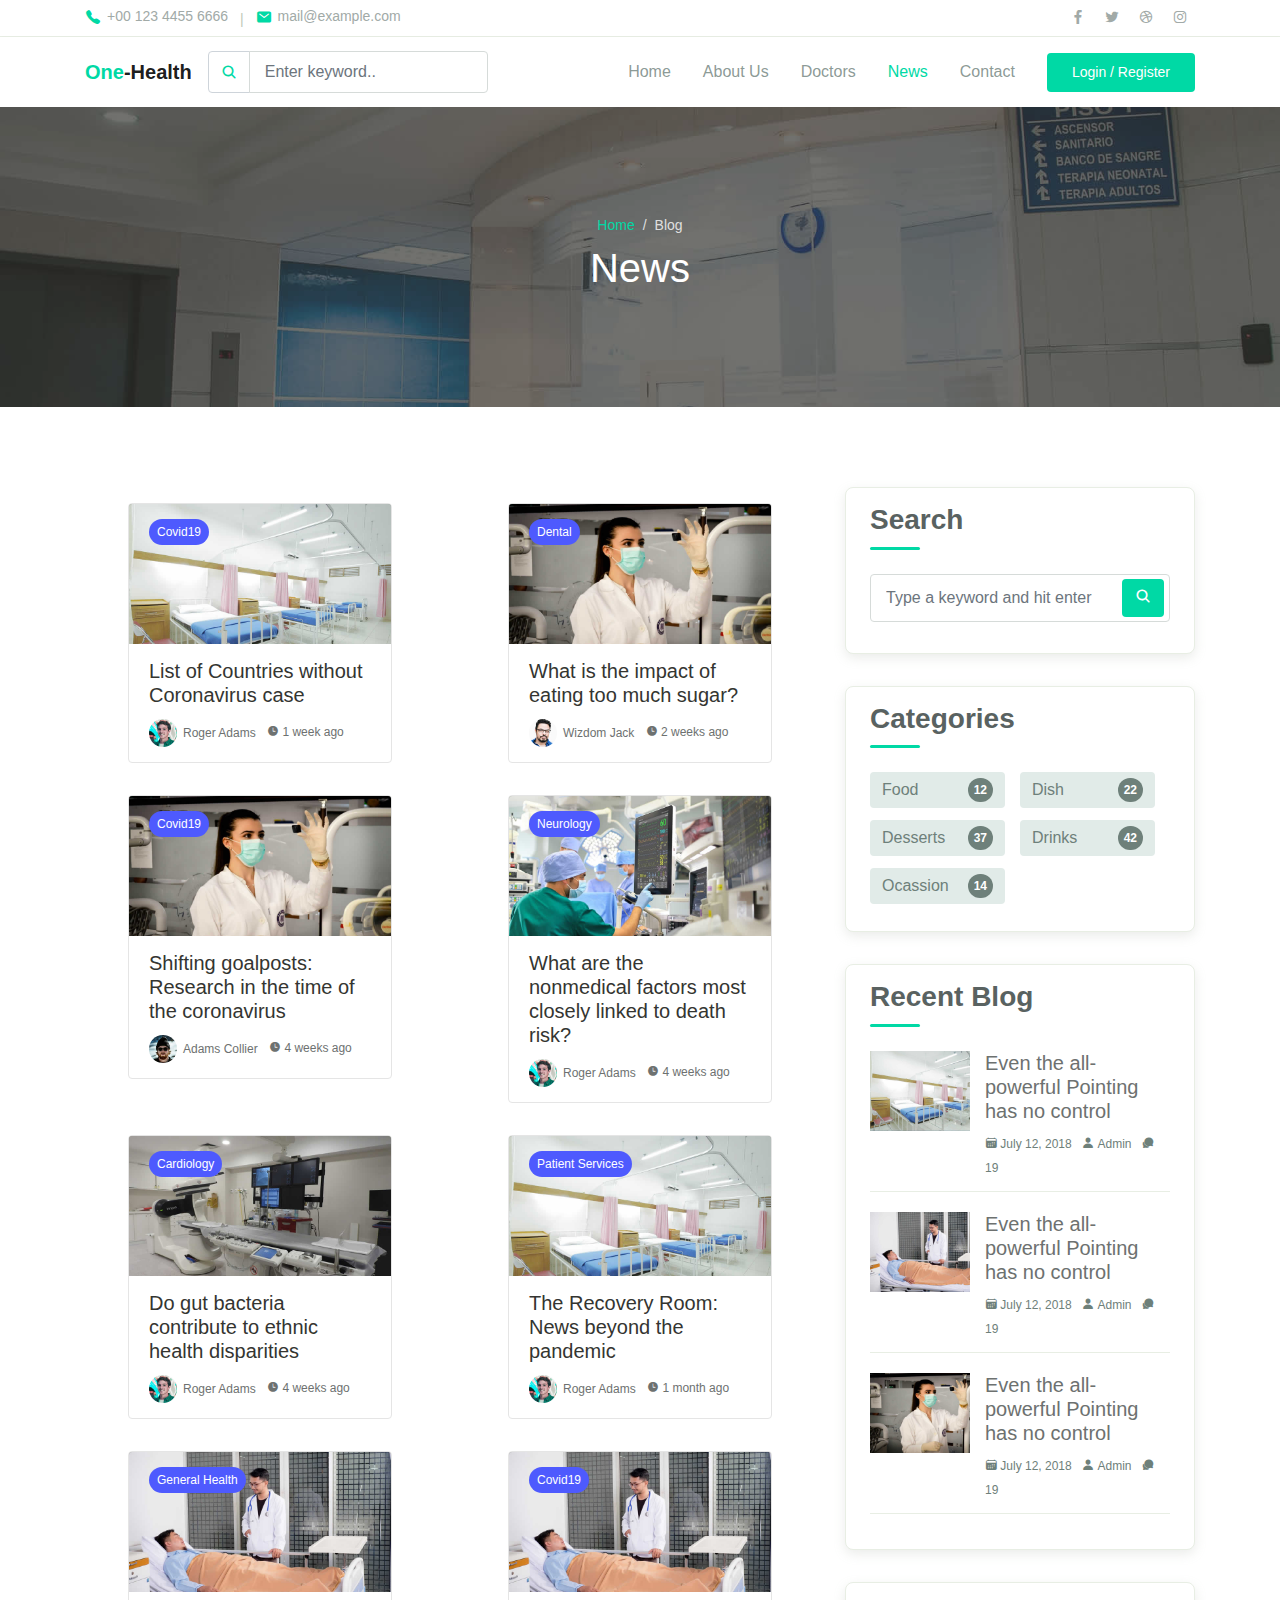
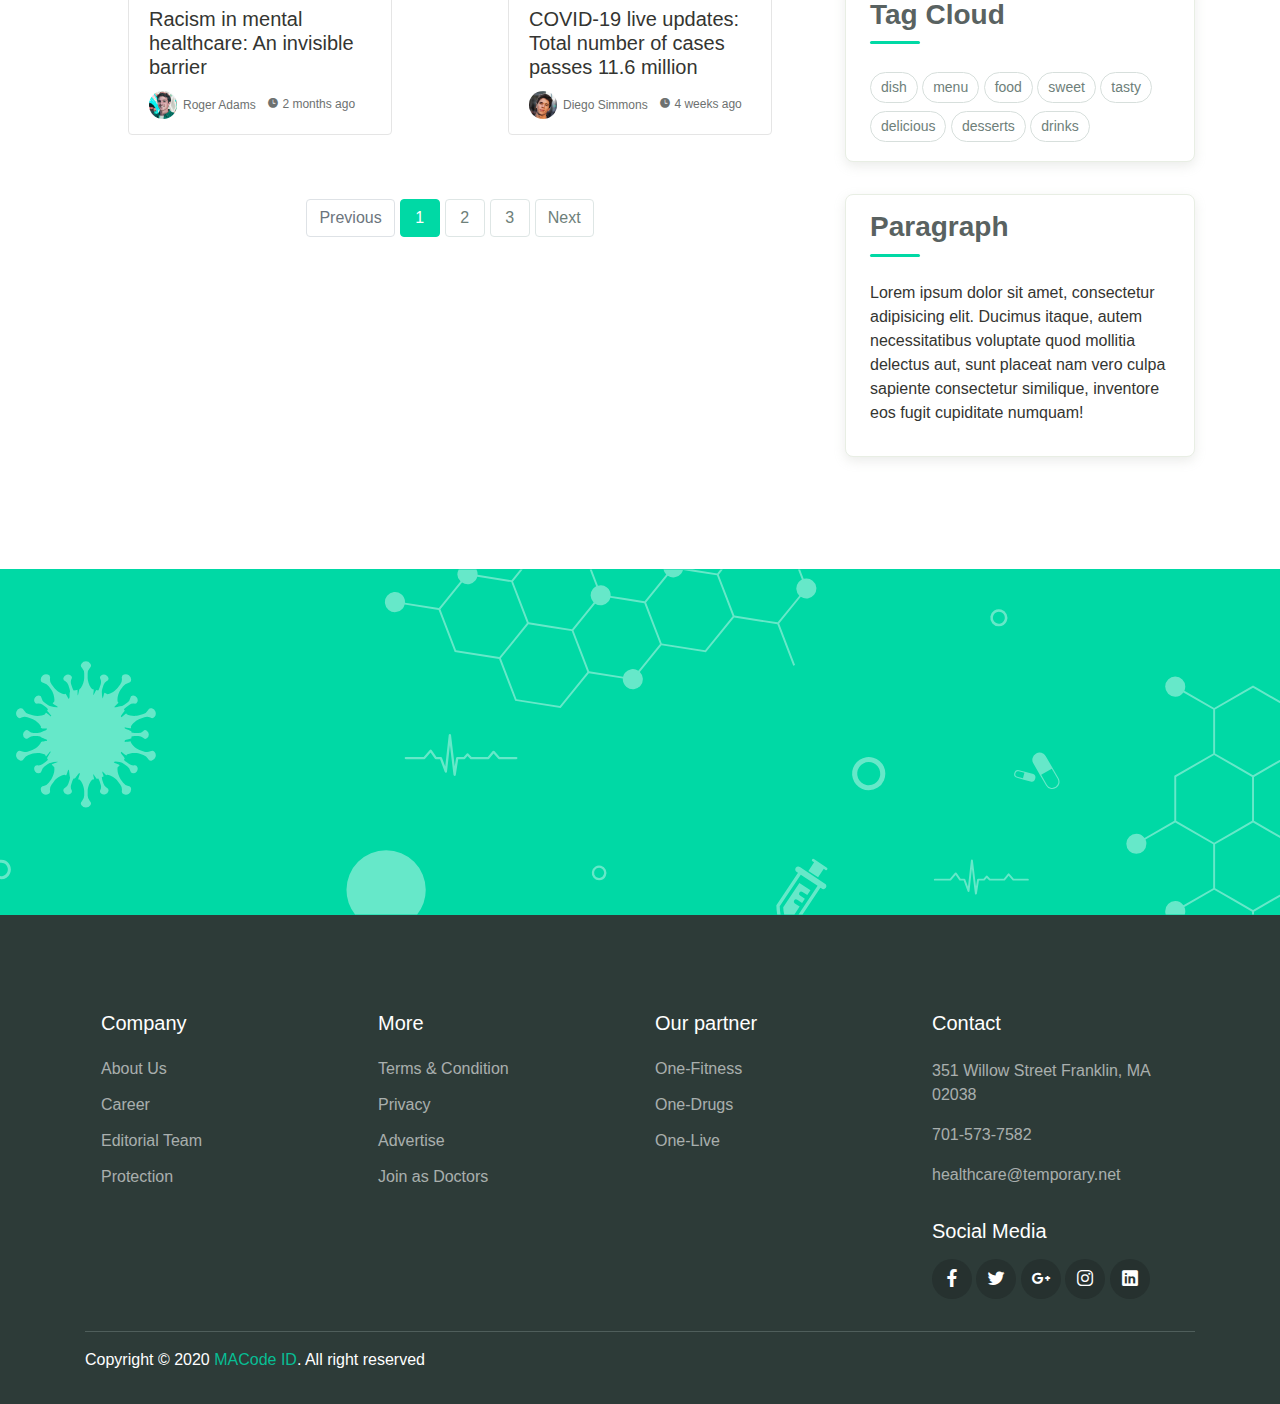
<file: Blog/blog.html>
<!DOCTYPE html>
<html lang="en">
<head>
  <meta charset="UTF-8">
  <meta name="viewport" content="width=device-width, initial-scale=1.0">

  <meta http-equiv="X-UA-Compatible" content="ie=edge">

  <meta name="copyright" content="MACode ID, https://macodeid.com/">

  <title>One Health - Medical Center HTML5 Template</title>

  <link rel="stylesheet" href="../assets/css/maicons.css">

  <link rel="stylesheet" href="../assets/css/bootstrap.css">

  <link rel="stylesheet" href="../assets/vendor/owl-carousel/css/owl.carousel.css">

  <link rel="stylesheet" href="../assets/vendor/animate/animate.css">

  <link rel="stylesheet" href="../assets/css/theme.css">
</head>
<body>

  <!-- Back to top button -->
  <div class="back-to-top"></div>

  <header>
    <div class="topbar">
      <div class="container">
        <div class="row">
          <div class="col-sm-8 text-sm">
            <div class="site-info">
              <a href="#"><span class="mai-call text-primary"></span> +00 123 4455 6666</a>
              <span class="divider">|</span>
              <a href="#"><span class="mai-mail text-primary"></span> mail@example.com</a>
            </div>
          </div>
          <div class="col-sm-4 text-right text-sm">
            <div class="social-mini-button">
              <a href="#"><span class="mai-logo-facebook-f"></span></a>
              <a href="#"><span class="mai-logo-twitter"></span></a>
              <a href="#"><span class="mai-logo-dribbble"></span></a>
              <a href="#"><span class="mai-logo-instagram"></span></a>
            </div>
          </div>
        </div> <!-- .row -->
      </div> <!-- .container -->
    </div> <!-- .topbar -->

    <nav class="navbar navbar-expand-lg navbar-light shadow-sm">
      <div class="container">
        <a class="navbar-brand" href="#"><span class="text-primary">One</span>-Health</a>

        <form action="#">
          <div class="input-group input-navbar">
            <div class="input-group-prepend">
              <span class="input-group-text" id="icon-addon1"><span class="mai-search"></span></span>
            </div>
            <input type="text" class="form-control" placeholder="Enter keyword.." aria-label="Username" aria-describedby="icon-addon1">
          </div>
        </form>

        <button class="navbar-toggler" type="button" data-toggle="collapse" data-target="#navbarSupport" aria-controls="navbarSupport" aria-expanded="false" aria-label="Toggle navigation">
          <span class="navbar-toggler-icon"></span>
        </button>

        <div class="collapse navbar-collapse" id="navbarSupport">
          <ul class="navbar-nav ml-auto">
            <li class="nav-item">
              <a class="nav-link" href="index.html">Home</a>
            </li>
            <li class="nav-item">
              <a class="nav-link" href="about.html">About Us</a>
            </li>
            <li class="nav-item">
              <a class="nav-link" href="doctors.html">Doctors</a>
            </li>
            <li class="nav-item active">
              <a class="nav-link" href="blog.html">News</a>
            </li>
            <li class="nav-item">
              <a class="nav-link" href="contact.html">Contact</a>
            </li>
            <li class="nav-item">
              <a class="btn btn-primary ml-lg-3" href="#">Login / Register</a>
            </li>
          </ul>
        </div> <!-- .navbar-collapse -->
      </div> <!-- .container -->
    </nav>
  </header>

  <div class="page-banner overlay-dark bg-image" style="background-image: url(../assets/img/bg_image_1.jpg);">
    <div class="banner-section">
      <div class="container text-center wow fadeInUp">
        <nav aria-label="Breadcrumb">
          <ol class="breadcrumb breadcrumb-dark bg-transparent justify-content-center py-0 mb-2">
            <li class="breadcrumb-item"><a href="index.html">Home</a></li>
            <li class="breadcrumb-item active" aria-current="page">Blog</li>
          </ol>
        </nav>
        <h1 class="font-weight-normal">News</h1>
      </div> <!-- .container -->
    </div> <!-- .banner-section -->
  </div> <!-- .page-banner -->

  <div class="page-section">
    <div class="container">
      <div class="row">
        <div class="col-lg-8">
          <div class="row">
            <div class="col-sm-6 py-3">
              <div class="card-blog">
                <div class="header">
                  <div class="post-category">
                    <a href="#">Covid19</a>
                  </div>
                  <a href="blog-details" class="post-thumb">
                    <img src="../assets/img/blog/blog_1.jpg" alt="">
                  </a>
                </div>
                <div class="body">
                  <h5 class="post-title"><a href="blog-details.html">List of Countries without Coronavirus case</a></h5>
                  <div class="site-info">
                    <div class="avatar mr-2">
                      <div class="avatar-img">
                        <img src="../assets/img/person/person_1.jpg" alt="">
                      </div>
                      <span>Roger Adams</span>
                    </div>
                    <span class="mai-time"></span> 1 week ago
                  </div>
                </div>
              </div>
            </div>

            <div class="col-sm-6 py-3">
              <div class="card-blog">
                <div class="header">
                  <div class="post-category">
                    <a href="#">Dental</a>
                  </div>
                  <a href="blog-details" class="post-thumb">
                    <img src="../assets/img/blog/blog_3.jpg" alt="">
                  </a>
                </div>
                <div class="body">
                  <h5 class="post-title"><a href="blog-details.html">What is the impact of eating too much sugar?</a></h5>
                  <div class="site-info">
                    <div class="avatar mr-2">
                      <div class="avatar-img">
                        <img src="../assets/img/person/person_4.jpg" alt="">
                      </div>
                      <span>Wizdom Jack</span>
                    </div>
                    <span class="mai-time"></span> 2 weeks ago
                  </div>
                </div>
              </div>
            </div>

            <div class="col-sm-6 py-3">
              <div class="card-blog">
                <div class="header">
                  <div class="post-category">
                    <a href="#">Covid19</a>
                  </div>
                  <a href="blog-details" class="post-thumb">
                    <img src="../assets/img/blog/blog_3.jpg" alt="">
                  </a>
                </div>
                <div class="body">
                  <h5 class="post-title"><a href="blog-details.html">Shifting goalposts: Research in the time of the coronavirus</a></h5>
                  <div class="site-info">
                    <div class="avatar mr-2">
                      <div class="avatar-img">
                        <img src="../assets/img/person/person_3.jpg" alt="">
                      </div>
                      <span>Adams Collier</span>
                    </div>
                    <span class="mai-time"></span> 4 weeks ago
                  </div>
                </div>
              </div>
            </div>
            <div class="col-sm-6 py-3">
              <div class="card-blog">
                <div class="header">
                  <div class="post-category">
                    <a href="#">Neurology</a>
                  </div>
                  <a href="blog-details" class="post-thumb">
                    <img src="../assets/img/blog/blog_4.jpg" alt="">
                  </a>
                </div>
                <div class="body">
                  <h5 class="post-title"><a href="blog-details.html">What are the nonmedical factors most closely linked to death risk?</a></h5>
                  <div class="site-info">
                    <div class="avatar mr-2">
                      <div class="avatar-img">
                        <img src="../assets/img/person/person_1.jpg" alt="">
                      </div>
                      <span>Roger Adams</span>
                    </div>
                    <span class="mai-time"></span> 4 weeks ago
                  </div>
                </div>
              </div>
            </div>
            <div class="col-sm-6 py-3">
              <div class="card-blog">
                <div class="header">
                  <div class="post-category">
                    <a href="#">Cardiology</a>
                  </div>
                  <a href="blog-details" class="post-thumb">
                    <img src="../assets/img/blog/blog_5.jpg" alt="">
                  </a>
                </div>
                <div class="body">
                  <h5 class="post-title"><a href="blog-details.html">Do gut bacteria contribute to ethnic health disparities</a></h5>
                  <div class="site-info">
                    <div class="avatar mr-2">
                      <div class="avatar-img">
                        <img src="../assets/img/person/person_1.jpg" alt="">
                      </div>
                      <span>Roger Adams</span>
                    </div>
                    <span class="mai-time"></span> 4 weeks ago
                  </div>
                </div>
              </div>
            </div>
            <div class="col-sm-6 py-3">
              <div class="card-blog">
                <div class="header">
                  <div class="post-category">
                    <a href="#">Patient Services</a>
                  </div>
                  <a href="blog-details" class="post-thumb">
                    <img src="../assets/img/blog/blog_1.jpg" alt="">
                  </a>
                </div>
                <div class="body">
                  <h5 class="post-title"><a href="blog-details.html">The Recovery Room: News beyond the pandemic</a></h5>
                  <div class="site-info">
                    <div class="avatar mr-2">
                      <div class="avatar-img">
                        <img src="../assets/img/person/person_1.jpg" alt="">
                      </div>
                      <span>Roger Adams</span>
                    </div>
                    <span class="mai-time"></span> 1 month ago
                  </div>
                </div>
              </div>
            </div>
            <div class="col-sm-6 py-3">
              <div class="card-blog">
                <div class="header">
                  <div class="post-category">
                    <a href="#">General Health</a>
                  </div>
                  <a href="blog-details" class="post-thumb">
                    <img src="../assets/img/blog/blog_2.jpg" alt="">
                  </a>
                </div>
                <div class="body">
                  <h5 class="post-title"><a href="blog-details.html">Racism in mental healthcare: An invisible barrier</a></h5>
                  <div class="site-info">
                    <div class="avatar mr-2">
                      <div class="avatar-img">
                        <img src="../assets/img/person/person_1.jpg" alt="">
                      </div>
                      <span>Roger Adams</span>
                    </div>
                    <span class="mai-time"></span> 2 months ago
                  </div>
                </div>
              </div>
            </div>
            
            <div class="col-sm-6 py-3">
              <div class="card-blog">
                <div class="header">
                  <div class="post-category">
                    <a href="#">Covid19</a>
                  </div>
                  <a href="blog-details" class="post-thumb">
                    <img src="../assets/img/blog/blog_2.jpg" alt="">
                  </a>
                </div>
                <div class="body">
                  <h5 class="post-title"><a href="blog-details.html">COVID-19 live updates: Total number of cases passes 11.6 million</a></h5>
                  <div class="site-info">
                    <div class="avatar mr-2">
                      <div class="avatar-img">
                        <img src="../assets/img/person/person_2.jpg" alt="">
                      </div>
                      <span>Diego Simmons</span>
                    </div>
                    <span class="mai-time"></span> 4 weeks ago
                  </div>
                </div>
              </div>
            </div>

            <div class="col-12 my-5">
              <nav aria-label="Page Navigation">
                <ul class="pagination justify-content-center">
                  <li class="page-item disabled">
                    <a class="page-link" href="#" tabindex="-1" aria-disabled="true">Previous</a>
                  </li>
                  <li class="page-item active" aria-current="page">
                    <a class="page-link" href="#">1 <span class="sr-only">(current)</span></a>
                  </li>
                  <li class="page-item">
                    <a class="page-link" href="#">2</a>
                  </li>
                  <li class="page-item"><a class="page-link" href="#">3</a></li>
                  <li class="page-item">
                    <a class="page-link" href="#">Next</a>
                  </li>
                </ul>
              </nav>
            </div>
          </div> <!-- .row -->
        </div>
        <div class="col-lg-4">
          <div class="sidebar">
            <div class="sidebar-block">
              <h3 class="sidebar-title">Search</h3>
              <form action="#" class="search-form">
                <div class="form-group">
                  <input type="text" class="form-control" placeholder="Type a keyword and hit enter">
                  <button type="submit" class="btn"><span class="icon mai-search"></span></button>
                </div>
              </form>
            </div>
            <div class="sidebar-block">
              <h3 class="sidebar-title">Categories</h3>
              <ul class="categories">
                <li><a href="#">Food <span>12</span></a></li>
                <li><a href="#">Dish <span>22</span></a></li>
                <li><a href="#">Desserts <span>37</span></a></li>
                <li><a href="#">Drinks <span>42</span></a></li>
                <li><a href="#">Ocassion <span>14</span></a></li>
              </ul>
            </div>

            <div class="sidebar-block">
              <h3 class="sidebar-title">Recent Blog</h3>
              <div class="blog-item">
                <a class="post-thumb" href="">
                  <img src="../assets/img/blog/blog_1.jpg" alt="">
                </a>
                <div class="content">
                  <h5 class="post-title"><a href="#">Even the all-powerful Pointing has no control</a></h5>
                  <div class="meta">
                    <a href="#"><span class="mai-calendar"></span> July 12, 2018</a>
                    <a href="#"><span class="mai-person"></span> Admin</a>
                    <a href="#"><span class="mai-chatbubbles"></span> 19</a>
                  </div>
                </div>
              </div>
              <div class="blog-item">
                <a class="post-thumb" href="">
                  <img src="../assets/img/blog/blog_2.jpg" alt="">
                </a>
                <div class="content">
                  <h5 class="post-title"><a href="#">Even the all-powerful Pointing has no control</a></h5>
                  <div class="meta">
                    <a href="#"><span class="mai-calendar"></span> July 12, 2018</a>
                    <a href="#"><span class="mai-person"></span> Admin</a>
                    <a href="#"><span class="mai-chatbubbles"></span> 19</a>
                  </div>
                </div>
              </div>
              <div class="blog-item">
                <a class="post-thumb" href="">
                  <img src="../assets/img/blog/blog_3.jpg" alt="">
                </a>
                <div class="content">
                  <h5 class="post-title"><a href="#">Even the all-powerful Pointing has no control</a></h5>
                  <div class="meta">
                    <a href="#"><span class="mai-calendar"></span> July 12, 2018</a>
                    <a href="#"><span class="mai-person"></span> Admin</a>
                    <a href="#"><span class="mai-chatbubbles"></span> 19</a>
                  </div>
                </div>
              </div>
            </div>

            <div class="sidebar-block">
              <h3 class="sidebar-title">Tag Cloud</h3>
              <div class="tagcloud">
                <a href="#" class="tag-cloud-link">dish</a>
                <a href="#" class="tag-cloud-link">menu</a>
                <a href="#" class="tag-cloud-link">food</a>
                <a href="#" class="tag-cloud-link">sweet</a>
                <a href="#" class="tag-cloud-link">tasty</a>
                <a href="#" class="tag-cloud-link">delicious</a>
                <a href="#" class="tag-cloud-link">desserts</a>
                <a href="#" class="tag-cloud-link">drinks</a>
              </div>
            </div>

            <div class="sidebar-block">
              <h3 class="sidebar-title">Paragraph</h3>
              <p>Lorem ipsum dolor sit amet, consectetur adipisicing elit. Ducimus itaque, autem necessitatibus voluptate quod mollitia delectus aut, sunt placeat nam vero culpa sapiente consectetur similique, inventore eos fugit cupiditate numquam!</p>
            </div>
          </div>
        </div> 
      </div> <!-- .row -->
    </div> <!-- .container -->
  </div> <!-- .page-section -->

  <div class="page-section banner-home bg-image" style="background-image: url(../assets/img/banner-pattern.svg);">
    <div class="container py-5 py-lg-0">
      <div class="row align-items-center">
        <div class="col-lg-4 wow zoomIn">
          <div class="img-banner d-none d-lg-block">
            <img src="../assets/img/mobile_app.png" alt="">
          </div>
        </div>
        <div class="col-lg-8 wow fadeInRight">
          <h1 class="font-weight-normal mb-3">Get easy access of all features using One Health Application</h1>
          <a href="#"><img src="../assets/img/google_play.svg" alt=""></a>
          <a href="#" class="ml-2"><img src="../assets/img/app_store.svg" alt=""></a>
        </div>
      </div> <!-- .row -->
    </div> <!-- .container -->
  </div> <!-- .banner-home -->

  <footer class="page-footer">
    <div class="container">
      <div class="row px-md-3">
        <div class="col-sm-6 col-lg-3 py-3">
          <h5>Company</h5>
          <ul class="footer-menu">
            <li><a href="#">About Us</a></li>
            <li><a href="#">Career</a></li>
            <li><a href="#">Editorial Team</a></li>
            <li><a href="#">Protection</a></li>
          </ul>
        </div>
        <div class="col-sm-6 col-lg-3 py-3">
          <h5>More</h5>
          <ul class="footer-menu">
            <li><a href="#">Terms & Condition</a></li>
            <li><a href="#">Privacy</a></li>
            <li><a href="#">Advertise</a></li>
            <li><a href="#">Join as Doctors</a></li>
          </ul>
        </div>
        <div class="col-sm-6 col-lg-3 py-3">
          <h5>Our partner</h5>
          <ul class="footer-menu">
            <li><a href="#">One-Fitness</a></li>
            <li><a href="#">One-Drugs</a></li>
            <li><a href="#">One-Live</a></li>
          </ul>
        </div>
        <div class="col-sm-6 col-lg-3 py-3">
          <h5>Contact</h5>
          <p class="footer-link mt-2">351 Willow Street Franklin, MA 02038</p>
          <a href="#" class="footer-link">701-573-7582</a>
          <a href="#" class="footer-link">healthcare@temporary.net</a>

          <h5 class="mt-3">Social Media</h5>
          <div class="footer-sosmed mt-3">
            <a href="#" target="_blank"><span class="mai-logo-facebook-f"></span></a>
            <a href="#" target="_blank"><span class="mai-logo-twitter"></span></a>
            <a href="#" target="_blank"><span class="mai-logo-google-plus-g"></span></a>
            <a href="#" target="_blank"><span class="mai-logo-instagram"></span></a>
            <a href="#" target="_blank"><span class="mai-logo-linkedin"></span></a>
          </div>
        </div>
      </div>

      <hr>

      <p id="copyright">Copyright &copy; 2020 <a href="https://macodeid.com/" target="_blank">MACode ID</a>. All right reserved</p>
    </div> <!-- .container -->
  </footer> <!-- .page-footer -->

<script src="../assets/js/jquery-3.5.1.min.js"></script>

<script src="../assets/js/bootstrap.bundle.min.js"></script>

<script src="../assets/vendor/owl-carousel/js/owl.carousel.min.js"></script>

<script src="../assets/vendor/wow/wow.min.js"></script>

<script src="../assets/js/theme.js"></script>
  
</body>
</html>
</file>
<file: assets/css/maicons.css>
@font-face {
  font-family: 'maicons';
  src:  url('../fonts/maicons.eot?c9nlkl');
  src:  url('../fonts/maicons.eot?c9nlkl#iefix') format('embedded-opentype'),
    url('../fonts/maicons.ttf?c9nlkl') format('truetype'),
    url('../fonts/maicons.woff?c9nlkl') format('woff'),
    url('../fonts/maicons.svg?c9nlkl#maicons') format('svg');
  font-weight: normal;
  font-style: normal;
  font-display: block;
}

[class^="mai-"], [class*=" mai-"] {
  /* use !important to prevent issues with browser extensions that change fonts */
  font-family: 'maicons' !important;
  speak: none;
  font-style: normal;
  font-weight: normal;
  font-variant: normal;
  text-transform: none;
  line-height: 1;

  /* Better Font Rendering =========== */
  -webkit-font-smoothing: antialiased;
  -moz-osx-font-smoothing: grayscale;
}

.mai-add:before {
  content: "\e900";
}
.mai-add-circle:before {
  content: "\e901";
}
.mai-add-circle-outline:before {
  content: "\e902";
}
.mai-airplane:before {
  content: "\e903";
}
.mai-airplane-outline:before {
  content: "\e904";
}
.mai-alarm:before {
  content: "\e905";
}
.mai-alarm-outline:before {
  content: "\e906";
}
.mai-albums:before {
  content: "\e907";
}
.mai-albums-outline:before {
  content: "\e908";
}
.mai-alert:before {
  content: "\e909";
}
.mai-alert-circle:before {
  content: "\e90a";
}
.mai-alert-circle-outline:before {
  content: "\e90b";
}
.mai-analytics:before {
  content: "\e90c";
}
.mai-analytics-outline:before {
  content: "\e90d";
}
.mai-aperture:before {
  content: "\e90e";
}
.mai-aperture-outline:before {
  content: "\e90f";
}
.mai-apps:before {
  content: "\e910";
}
.mai-apps-outline:before {
  content: "\e911";
}
.mai-archive:before {
  content: "\e912";
}
.mai-archive-outline:before {
  content: "\e913";
}
.mai-arrow-back:before {
  content: "\e914";
}
.mai-arrow-back-circle:before {
  content: "\e915";
}
.mai-arrow-back-circle-outline:before {
  content: "\e916";
}
.mai-arrow-down:before {
  content: "\e917";
}
.mai-arrow-down-circle:before {
  content: "\e918";
}
.mai-arrow-down-circle-outline:before {
  content: "\e919";
}
.mai-arrow-forward:before {
  content: "\e91a";
}
.mai-arrow-forward-circle:before {
  content: "\e91b";
}
.mai-arrow-forward-circle-outline:before {
  content: "\e91c";
}
.mai-arrow-redo:before {
  content: "\e91d";
}
.mai-arrow-redo-circle:before {
  content: "\e91e";
}
.mai-arrow-redo-circle-outline:before {
  content: "\e91f";
}
.mai-arrow-redo-outline:before {
  content: "\e920";
}
.mai-arrow-undo:before {
  content: "\e921";
}
.mai-arrow-undo-circle:before {
  content: "\e922";
}
.mai-arrow-undo-circle-outline:before {
  content: "\e923";
}
.mai-arrow-undo-outline:before {
  content: "\e924";
}
.mai-arrow-up:before {
  content: "\e925";
}
.mai-arrow-up-circle:before {
  content: "\e926";
}
.mai-arrow-up-circle-outline:before {
  content: "\e927";
}
.mai-at:before {
  content: "\e928";
}
.mai-at-circle:before {
  content: "\e929";
}
.mai-at-circle-outline:before {
  content: "\e92a";
}
.mai-attach:before {
  content: "\e92b";
}
.mai-attach-outline:before {
  content: "\e92c";
}
.mai-backspace:before {
  content: "\e92d";
}
.mai-backspace-outline:before {
  content: "\e92e";
}
.mai-bandage:before {
  content: "\e92f";
}
.mai-bandage-outline:before {
  content: "\e930";
}
.mai-bar-chart:before {
  content: "\e932";
}
.mai-bar-chart-outline:before {
  content: "\e933";
}
.mai-barbell:before {
  content: "\e931";
}
.mai-barcode:before {
  content: "\e934";
}
.mai-barcode-outline:before {
  content: "\e935";
}
.mai-baseball:before {
  content: "\e936";
}
.mai-baseball-outline:before {
  content: "\e937";
}
.mai-basket:before {
  content: "\e938";
}
.mai-basket-outline:before {
  content: "\e93b";
}
.mai-basketball:before {
  content: "\e939";
}
.mai-basketball-outline:before {
  content: "\e93a";
}
.mai-battery-charging:before {
  content: "\e93c";
}
.mai-battery-dead:before {
  content: "\e93d";
}
.mai-battery-full:before {
  content: "\e93e";
}
.mai-battery-half:before {
  content: "\e93f";
}
.mai-beaker:before {
  content: "\e940";
}
.mai-beaker-outline:before {
  content: "\e941";
}
.mai-bed:before {
  content: "\e942";
}
.mai-bed-outline:before {
  content: "\e943";
}
.mai-beer:before {
  content: "\e944";
}
.mai-beer-outline:before {
  content: "\e945";
}
.mai-bicycle:before {
  content: "\e946";
}
.mai-bluetooth:before {
  content: "\e947";
}
.mai-boat:before {
  content: "\e948";
}
.mai-boat-outline:before {
  content: "\e949";
}
.mai-body:before {
  content: "\e94a";
}
.mai-body-outline:before {
  content: "\e94b";
}
.mai-bonfire:before {
  content: "\e94c";
}
.mai-bonfire-outline:before {
  content: "\e94d";
}
.mai-book:before {
  content: "\e94e";
}
.mai-book-outline:before {
  content: "\e953";
}
.mai-bookmark:before {
  content: "\e94f";
}
.mai-bookmark-outline:before {
  content: "\e950";
}
.mai-bookmarks:before {
  content: "\e951";
}
.mai-bookmarks-outline:before {
  content: "\e952";
}
.mai-briefcase:before {
  content: "\e954";
}
.mai-briefcase-outline:before {
  content: "\e955";
}
.mai-browsers:before {
  content: "\e956";
}
.mai-browsers-outline:before {
  content: "\e957";
}
.mai-brush:before {
  content: "\e958";
}
.mai-brush-outline:before {
  content: "\e959";
}
.mai-bug:before {
  content: "\e95a";
}
.mai-bug-outline:before {
  content: "\e95b";
}
.mai-build:before {
  content: "\e95c";
}
.mai-build-outline:before {
  content: "\e95d";
}
.mai-bulb:before {
  content: "\e95e";
}
.mai-bulb-outline:before {
  content: "\e95f";
}
.mai-bus:before {
  content: "\e960";
}
.mai-bus-outline:before {
  content: "\e963";
}
.mai-business:before {
  content: "\e961";
}
.mai-business-outline:before {
  content: "\e962";
}
.mai-cafe:before {
  content: "\e964";
}
.mai-cafe-outline:before {
  content: "\e965";
}
.mai-calculator:before {
  content: "\e966";
}
.mai-calculator-outline:before {
  content: "\e967";
}
.mai-calendar:before {
  content: "\e968";
}
.mai-calendar-outline:before {
  content: "\e969";
}
.mai-call:before {
  content: "\e96a";
}
.mai-call-outline:before {
  content: "\e96b";
}
.mai-camera:before {
  content: "\e96c";
}
.mai-camera-outline:before {
  content: "\e96d";
}
.mai-camera-reverse:before {
  content: "\e96e";
}
.mai-camera-reverse-outline:before {
  content: "\e96f";
}
.mai-car:before {
  content: "\e970";
}
.mai-car-outline:before {
  content: "\e97f";
}
.mai-car-sport:before {
  content: "\e980";
}
.mai-car-sport-outline:before {
  content: "\e981";
}
.mai-card:before {
  content: "\e971";
}
.mai-card-outline:before {
  content: "\e972";
}
.mai-caret-back:before {
  content: "\e973";
}
.mai-caret-back-circle:before {
  content: "\e974";
}
.mai-caret-back-circle-outline:before {
  content: "\e975";
}
.mai-caret-down:before {
  content: "\e976";
}
.mai-caret-down-circle:before {
  content: "\e977";
}
.mai-caret-down-circle-outline:before {
  content: "\e978";
}
.mai-caret-forward:before {
  content: "\e979";
}
.mai-caret-forward-circle:before {
  content: "\e97a";
}
.mai-caret-forward-circle-outline:before {
  content: "\e97b";
}
.mai-caret-up:before {
  content: "\e97c";
}
.mai-caret-up-circle:before {
  content: "\e97d";
}
.mai-caret-up-circle-outline:before {
  content: "\e97e";
}
.mai-cart:before {
  content: "\e982";
}
.mai-cart-outline:before {
  content: "\e983";
}
.mai-cash:before {
  content: "\e984";
}
.mai-cash-outline:before {
  content: "\e985";
}
.mai-chatbox:before {
  content: "\e986";
}
.mai-chatbox-ellipses:before {
  content: "\e987";
}
.mai-chatbox-ellipses-outline:before {
  content: "\e988";
}
.mai-chatbox-outline:before {
  content: "\e989";
}
.mai-chatbubble:before {
  content: "\e98a";
}
.mai-chatbubble-ellipses:before {
  content: "\e98b";
}
.mai-chatbubble-ellipses-outline:before {
  content: "\e98c";
}
.mai-chatbubble-outline:before {
  content: "\e98d";
}
.mai-chatbubbles:before {
  content: "\e98e";
}
.mai-chatbubbles-outline:before {
  content: "\e98f";
}
.mai-checkbox:before {
  content: "\e990";
}
.mai-checkbox-outline:before {
  content: "\e991";
}
.mai-checkmark:before {
  content: "\e992";
}
.mai-checkmark-circle:before {
  content: "\e993";
}
.mai-checkmark-circle-outline:before {
  content: "\e994";
}
.mai-checkmark-done:before {
  content: "\e995";
}
.mai-checkmark-done-circle:before {
  content: "\e996";
}
.mai-checkmark-done-circle-outline:before {
  content: "\e997";
}
.mai-chevron-back:before {
  content: "\e998";
}
.mai-chevron-back-circle:before {
  content: "\e999";
}
.mai-chevron-back-circle-outline:before {
  content: "\e99a";
}
.mai-chevron-down:before {
  content: "\e99b";
}
.mai-chevron-down-circle:before {
  content: "\e99c";
}
.mai-chevron-down-circle-outline:before {
  content: "\e99d";
}
.mai-chevron-forward:before {
  content: "\e99e";
}
.mai-chevron-forward-circle:before {
  content: "\e99f";
}
.mai-chevron-forward-circle-outline:before {
  content: "\e9a0";
}
.mai-chevron-up:before {
  content: "\e9a1";
}
.mai-chevron-up-circle:before {
  content: "\e9a2";
}
.mai-chevron-up-circle-outline:before {
  content: "\e9a3";
}
.mai-clipboard:before {
  content: "\e9a4";
}
.mai-clipboard-outline:before {
  content: "\e9a5";
}
.mai-close:before {
  content: "\e9a6";
}
.mai-close-circle:before {
  content: "\e9a7";
}
.mai-close-circle-outline:before {
  content: "\e9a8";
}
.mai-cloud:before {
  content: "\e9a9";
}
.mai-cloud-circle:before {
  content: "\e9aa";
}
.mai-cloud-circle-outline:before {
  content: "\e9ab";
}
.mai-cloud-done:before {
  content: "\e9ac";
}
.mai-cloud-done-outline:before {
  content: "\e9ad";
}
.mai-cloud-download:before {
  content: "\e9ae";
}
.mai-cloud-download-outline:before {
  content: "\e9af";
}
.mai-cloud-offline:before {
  content: "\e9b0";
}
.mai-cloud-offline-outline:before {
  content: "\e9b1";
}
.mai-cloud-outline:before {
  content: "\e9b2";
}
.mai-cloud-upload:before {
  content: "\e9b3";
}
.mai-cloud-upload-outline:before {
  content: "\e9b4";
}
.mai-cloudy:before {
  content: "\e9b5";
}
.mai-cloudy-night:before {
  content: "\e9b6";
}
.mai-cloudy-night-outline:before {
  content: "\e9b7";
}
.mai-cloudy-outline:before {
  content: "\e9b8";
}
.mai-code:before {
  content: "\e9b9";
}
.mai-code-download:before {
  content: "\e9ba";
}
.mai-code-slash:before {
  content: "\e9bb";
}
.mai-code-working:before {
  content: "\e9bc";
}
.mai-cog:before {
  content: "\e9bd";
}
.mai-color-fill:before {
  content: "\e9be";
}
.mai-color-fill-outline:before {
  content: "\e9bf";
}
.mai-color-filter:before {
  content: "\e9c0";
}
.mai-color-filter-outline:before {
  content: "\e9c1";
}
.mai-color-palette:before {
  content: "\e9c2";
}
.mai-color-palette-outline:before {
  content: "\e9c3";
}
.mai-color-wand:before {
  content: "\e9c4";
}
.mai-color-wand-outline:before {
  content: "\e9c5";
}
.mai-compass:before {
  content: "\e9c6";
}
.mai-compass-outline:before {
  content: "\e9c7";
}
.mai-construct:before {
  content: "\e9c8";
}
.mai-construct-outline:before {
  content: "\e9c9";
}
.mai-contract:before {
  content: "\e9ca";
}
.mai-contrast:before {
  content: "\e9cb";
}
.mai-copy:before {
  content: "\e9cc";
}
.mai-copy-outline:before {
  content: "\e9cd";
}
.mai-create:before {
  content: "\e9ce";
}
.mai-create-outline:before {
  content: "\e9cf";
}
.mai-crop:before {
  content: "\e9d0";
}
.mai-cube:before {
  content: "\e9d1";
}
.mai-cube-outline:before {
  content: "\e9d2";
}
.mai-cut:before {
  content: "\e9d3";
}
.mai-desktop:before {
  content: "\e9d4";
}
.mai-desktop-outline:before {
  content: "\e9d5";
}
.mai-disc:before {
  content: "\e9d6";
}
.mai-disc-outline:before {
  content: "\e9d7";
}
.mai-document:before {
  content: "\e9d8";
}
.mai-document-outline:before {
  content: "\e9d9";
}
.mai-document-text:before {
  content: "\e9dc";
}
.mai-document-text-outline:before {
  content: "\e9dd";
}
.mai-documents:before {
  content: "\e9da";
}
.mai-documents-outline:before {
  content: "\e9db";
}
.mai-download:before {
  content: "\e9de";
}
.mai-download-outline:before {
  content: "\e9df";
}
.mai-duplicate:before {
  content: "\e9e0";
}
.mai-duplicate-outline:before {
  content: "\e9e1";
}
.mai-ear:before {
  content: "\e9e2";
}
.mai-ear-outline:before {
  content: "\e9e3";
}
.mai-earth:before {
  content: "\e9e4";
}
.mai-earth-outline:before {
  content: "\e9e5";
}
.mai-easel:before {
  content: "\e9e6";
}
.mai-easel-outline:before {
  content: "\e9e7";
}
.mai-egg:before {
  content: "\e9e8";
}
.mai-egg-outline:before {
  content: "\e9e9";
}
.mai-ellipse:before {
  content: "\e9ea";
}
.mai-ellipse-outline:before {
  content: "\e9eb";
}
.mai-ellipsis-horizontal:before {
  content: "\e9ec";
}
.mai-ellipsis-horizontal-circle:before {
  content: "\e9ed";
}
.mai-ellipsis-vertical:before {
  content: "\e9ee";
}
.mai-ellipsis-vertical-circle:before {
  content: "\e9ef";
}
.mai-enter:before {
  content: "\e9f0";
}
.mai-enter-outline:before {
  content: "\e9f1";
}
.mai-exit:before {
  content: "\e9f2";
}
.mai-exit-outline:before {
  content: "\e9f3";
}
.mai-expand:before {
  content: "\e9f4";
}
.mai-eye:before {
  content: "\e9f5";
}
.mai-eye-off:before {
  content: "\e9f8";
}
.mai-eye-off-outline:before {
  content: "\e9f9";
}
.mai-eye-outline:before {
  content: "\e9fa";
}
.mai-eyedrop:before {
  content: "\e9f6";
}
.mai-eyedrop-outline:before {
  content: "\e9f7";
}
.mai-fast-food:before {
  content: "\e9fb";
}
.mai-fast-food-outline:before {
  content: "\e9fc";
}
.mai-female:before {
  content: "\e9fd";
}
.mai-file-tray:before {
  content: "\e9fe";
}
.mai-file-tray-full:before {
  content: "\e9ff";
}
.mai-file-tray-full-outline:before {
  content: "\ea00";
}
.mai-file-tray-outline:before {
  content: "\ea01";
}
.mai-film:before {
  content: "\ea02";
}
.mai-film-outline:before {
  content: "\ea03";
}
.mai-filter:before {
  content: "\ea04";
}
.mai-finger-print:before {
  content: "\ea05";
}
.mai-fitness:before {
  content: "\ea06";
}
.mai-fitness-outline:before {
  content: "\ea07";
}
.mai-flag:before {
  content: "\ea08";
}
.mai-flag-outline:before {
  content: "\ea09";
}
.mai-flame:before {
  content: "\ea0a";
}
.mai-flame-outline:before {
  content: "\ea0b";
}
.mai-flash:before {
  content: "\ea0c";
}
.mai-flash-off:before {
  content: "\ea0f";
}
.mai-flash-off-outline:before {
  content: "\ea10";
}
.mai-flash-outline:before {
  content: "\ea11";
}
.mai-flashlight:before {
  content: "\ea0d";
}
.mai-flashlight-outline:before {
  content: "\ea0e";
}
.mai-flask:before {
  content: "\ea12";
}
.mai-flask-outline:before {
  content: "\ea13";
}
.mai-flower:before {
  content: "\ea14";
}
.mai-flower-outline:before {
  content: "\ea15";
}
.mai-folder:before {
  content: "\ea16";
}
.mai-folder-open:before {
  content: "\ea17";
}
.mai-folder-open-outline:before {
  content: "\ea18";
}
.mai-folder-outline:before {
  content: "\ea19";
}
.mai-football:before {
  content: "\ea1a";
}
.mai-football-outline:before {
  content: "\ea1b";
}
.mai-funnel:before {
  content: "\ea1c";
}
.mai-funnel-outline:before {
  content: "\ea1d";
}
.mai-game-controller:before {
  content: "\ea1e";
}
.mai-game-controller-outline:before {
  content: "\ea1f";
}
.mai-gift:before {
  content: "\ea20";
}
.mai-gift-outline:before {
  content: "\ea21";
}
.mai-git-branch:before {
  content: "\ea22";
}
.mai-git-commit:before {
  content: "\ea23";
}
.mai-git-compare:before {
  content: "\ea24";
}
.mai-git-merge:before {
  content: "\ea25";
}
.mai-git-network:before {
  content: "\ea26";
}
.mai-git-pull-request:before {
  content: "\ea27";
}
.mai-glasses:before {
  content: "\ea28";
}
.mai-glasses-outline:before {
  content: "\ea29";
}
.mai-globe:before {
  content: "\ea2a";
}
.mai-globe-outline:before {
  content: "\ea2b";
}
.mai-golf:before {
  content: "\ea2c";
}
.mai-golf-outline:before {
  content: "\ea2d";
}
.mai-grid:before {
  content: "\ea2e";
}
.mai-grid-outline:before {
  content: "\ea2f";
}
.mai-hammer:before {
  content: "\ea30";
}
.mai-hammer-outline:before {
  content: "\ea31";
}
.mai-hand-left:before {
  content: "\ea32";
}
.mai-hand-left-outline:before {
  content: "\ea33";
}
.mai-hand-right:before {
  content: "\ea34";
}
.mai-hand-right-outline:before {
  content: "\ea35";
}
.mai-happy:before {
  content: "\ea36";
}
.mai-happy-outline:before {
  content: "\ea37";
}
.mai-hardware-chip:before {
  content: "\ea38";
}
.mai-hardware-chip-outline:before {
  content: "\ea39";
}
.mai-headset:before {
  content: "\ea3a";
}
.mai-headset-outline:before {
  content: "\ea3b";
}
.mai-heart:before {
  content: "\ea3c";
}
.mai-heart-circle:before {
  content: "\ea3d";
}
.mai-heart-circle-outline:before {
  content: "\ea3e";
}
.mai-heart-dislike:before {
  content: "\ea3f";
}
.mai-heart-dislike-circle:before {
  content: "\ea40";
}
.mai-heart-dislike-circle-outline:before {
  content: "\ea41";
}
.mai-heart-dislike-outline:before {
  content: "\ea42";
}
.mai-heart-half:before {
  content: "\ea43";
}
.mai-heart-half-outline:before {
  content: "\ea44";
}
.mai-heart-outline:before {
  content: "\ea45";
}
.mai-help:before {
  content: "\ea46";
}
.mai-help-buoy:before {
  content: "\ea47";
}
.mai-help-buoy-outline:before {
  content: "\ea48";
}
.mai-help-circle:before {
  content: "\ea49";
}
.mai-help-circle-outline:before {
  content: "\ea4a";
}
.mai-home:before {
  content: "\ea4b";
}
.mai-home-outline:before {
  content: "\ea4c";
}
.mai-hourglass:before {
  content: "\ea4d";
}
.mai-hourglass-outline:before {
  content: "\ea4e";
}
.mai-ice-cream:before {
  content: "\ea4f";
}
.mai-ice-cream-outline:before {
  content: "\ea50";
}
.mai-image:before {
  content: "\ea51";
}
.mai-image-outline:before {
  content: "\ea52";
}
.mai-images:before {
  content: "\ea53";
}
.mai-images-outline:before {
  content: "\ea54";
}
.mai-infinite:before {
  content: "\ea55";
}
.mai-information:before {
  content: "\ea56";
}
.mai-information-circle:before {
  content: "\ea57";
}
.mai-information-circle-outline:before {
  content: "\ea58";
}
.mai-journal:before {
  content: "\ea59";
}
.mai-journal-outline:before {
  content: "\ea5a";
}
.mai-key:before {
  content: "\ea5b";
}
.mai-key-outline:before {
  content: "\ea5c";
}
.mai-keypad:before {
  content: "\ea5d";
}
.mai-keypad-outline:before {
  content: "\ea5e";
}
.mai-language:before {
  content: "\ea5f";
}
.mai-laptop:before {
  content: "\ea60";
}
.mai-laptop-outline:before {
  content: "\ea61";
}
.mai-layers:before {
  content: "\ea62";
}
.mai-layers-outline:before {
  content: "\ea63";
}
.mai-leaf:before {
  content: "\ea64";
}
.mai-leaf-outline:before {
  content: "\ea65";
}
.mai-library:before {
  content: "\ea66";
}
.mai-library-outline:before {
  content: "\ea67";
}
.mai-link:before {
  content: "\ea68";
}
.mai-list:before {
  content: "\ea69";
}
.mai-list-circle:before {
  content: "\ea6a";
}
.mai-list-circle-outline:before {
  content: "\ea6b";
}
.mai-locate:before {
  content: "\ea6c";
}
.mai-location:before {
  content: "\ea6d";
}
.mai-location-outline:before {
  content: "\ea6e";
}
.mai-lock-closed:before {
  content: "\ea6f";
}
.mai-lock-closed-outline:before {
  content: "\ea70";
}
.mai-lock-open:before {
  content: "\ea71";
}
.mai-lock-open-outline:before {
  content: "\ea72";
}
.mai-log-in:before {
  content: "\ea73";
}
.mai-log-in-outline:before {
  content: "\ea74";
}
.mai-log-out:before {
  content: "\ea75";
}
.mai-log-out-outline:before {
  content: "\ea76";
}
.mai-logo-500px:before {
  content: "\ea8e";
}
.mai-logo-accessible-icon:before {
  content: "\eaef";
}
.mai-logo-accusoft:before {
  content: "\eba2";
}
.mai-logo-algolia:before {
  content: "\eba3";
}
.mai-logo-alipay:before {
  content: "\eba4";
}
.mai-logo-amazon:before {
  content: "\eba5";
}
.mai-logo-amplify:before {
  content: "\eba6";
}
.mai-logo-android:before {
  content: "\eba7";
}
.mai-logo-angular:before {
  content: "\eba8";
}
.mai-logo-apple:before {
  content: "\eba9";
}
.mai-logo-apple-appstore:before {
  content: "\ebaa";
}
.mai-logo-aws:before {
  content: "\ebab";
}
.mai-logo-behance:before {
  content: "\ebac";
}
.mai-logo-bitbucket:before {
  content: "\ebad";
}
.mai-logo-bitcoin:before {
  content: "\ebae";
}
.mai-logo-blackberry:before {
  content: "\ebaf";
}
.mai-logo-blogger:before {
  content: "\ebb0";
}
.mai-logo-buffer:before {
  content: "\ebb1";
}
.mai-logo-buysellads:before {
  content: "\ebb2";
}
.mai-logo-capacitor:before {
  content: "\ebb3";
}
.mai-logo-cc-amazon-pay:before {
  content: "\ebb4";
}
.mai-logo-cc-amex:before {
  content: "\ebb5";
}
.mai-logo-cc-apple-pay:before {
  content: "\ebb6";
}
.mai-logo-cc-diners-club:before {
  content: "\ebb7";
}
.mai-logo-cc-discover:before {
  content: "\ebb8";
}
.mai-logo-cc-jcb:before {
  content: "\ebb9";
}
.mai-logo-cc-mastercard:before {
  content: "\ebba";
}
.mai-logo-cc-paypal:before {
  content: "\ebbb";
}
.mai-logo-cc-stripe:before {
  content: "\ebbc";
}
.mai-logo-cc-visa:before {
  content: "\ebbd";
}
.mai-logo-chrome:before {
  content: "\ebbe";
}
.mai-logo-closed-captioning:before {
  content: "\ebbf";
}
.mai-logo-codepen:before {
  content: "\ebc0";
}
.mai-logo-cpanel:before {
  content: "\ebc1";
}
.mai-logo-creative-commons:before {
  content: "\ebc2";
}
.mai-logo-css3:before {
  content: "\ebc3";
}
.mai-logo-cuttlefish:before {
  content: "\ebc4";
}
.mai-logo-d-and-d:before {
  content: "\ebc5";
}
.mai-logo-dashcube:before {
  content: "\ebc6";
}
.mai-logo-designernews:before {
  content: "\ebc7";
}
.mai-logo-deviantart:before {
  content: "\ebc8";
}
.mai-logo-digg:before {
  content: "\ebc9";
}
.mai-logo-digital-ocean:before {
  content: "\ebca";
}
.mai-logo-discord:before {
  content: "\ebcb";
}
.mai-logo-discourse:before {
  content: "\ebcc";
}
.mai-logo-dochub:before {
  content: "\ebcd";
}
.mai-logo-docker:before {
  content: "\ebce";
}
.mai-logo-dribbble:before {
  content: "\ebcf";
}
.mai-logo-dropbox:before {
  content: "\ebd0";
}
.mai-logo-drupal:before {
  content: "\ebd1";
}
.mai-logo-dyalog:before {
  content: "\ebd2";
}
.mai-logo-earlybirds:before {
  content: "\ebd3";
}
.mai-logo-ebay:before {
  content: "\ebd4";
}
.mai-logo-edge:before {
  content: "\ebd5";
}
.mai-logo-electron:before {
  content: "\ebd6";
}
.mai-logo-elementor:before {
  content: "\ebd7";
}
.mai-logo-ello:before {
  content: "\ebd8";
}
.mai-logo-ember:before {
  content: "\ebd9";
}
.mai-logo-empire:before {
  content: "\ebda";
}
.mai-logo-envira:before {
  content: "\ebdb";
}
.mai-logo-erlang:before {
  content: "\ebdc";
}
.mai-logo-etsy:before {
  content: "\ebdd";
}
.mai-logo-euro:before {
  content: "\ebde";
}
.mai-logo-expeditedssl:before {
  content: "\ebdf";
}
.mai-logo-facebook:before {
  content: "\ebe0";
}
.mai-logo-facebook-f:before {
  content: "\ebe1";
}
.mai-logo-facebook-messenger:before {
  content: "\ebe2";
}
.mai-logo-firebase:before {
  content: "\ebe3";
}
.mai-logo-firefox:before {
  content: "\ebe4";
}
.mai-logo-flickr:before {
  content: "\ebe5";
}
.mai-logo-flipboard:before {
  content: "\ebe6";
}
.mai-logo-fly:before {
  content: "\ebe7";
}
.mai-logo-foursquare:before {
  content: "\ebe8";
}
.mai-logo-freebsd:before {
  content: "\ebe9";
}
.mai-logo-gg:before {
  content: "\ebea";
}
.mai-logo-git:before {
  content: "\ebeb";
}
.mai-logo-github:before {
  content: "\ebec";
}
.mai-logo-github-alt:before {
  content: "\ebed";
}
.mai-logo-gitlab:before {
  content: "\ebee";
}
.mai-logo-gitter:before {
  content: "\ebef";
}
.mai-logo-glide:before {
  content: "\ebf0";
}
.mai-logo-glide-g:before {
  content: "\ebf1";
}
.mai-logo-google:before {
  content: "\ebf2";
}
.mai-logo-google-drive:before {
  content: "\ebf3";
}
.mai-logo-google-play:before {
  content: "\ebf4";
}
.mai-logo-google-playstore:before {
  content: "\ebf5";
}
.mai-logo-google-plus:before {
  content: "\ebf6";
}
.mai-logo-google-plus-g:before {
  content: "\ebf7";
}
.mai-logo-google-wallet:before {
  content: "\ebf8";
}
.mai-logo-grunt:before {
  content: "\ebf9";
}
.mai-logo-gulp:before {
  content: "\ebfa";
}
.mai-logo-hackernews:before {
  content: "\ebfb";
}
.mai-logo-hotjar:before {
  content: "\ebfc";
}
.mai-logo-html5:before {
  content: "\ebfd";
}
.mai-logo-hubspot:before {
  content: "\ebfe";
}
.mai-logo-imdb:before {
  content: "\ebff";
}
.mai-logo-instagram:before {
  content: "\ec00";
}
.mai-logo-internet-explorer:before {
  content: "\ec01";
}
.mai-logo-ionic:before {
  content: "\ec02";
}
.mai-logo-ionitron:before {
  content: "\ec03";
}
.mai-logo-itunes:before {
  content: "\ec04";
}
.mai-logo-java:before {
  content: "\ec05";
}
.mai-logo-javascript:before {
  content: "\ec06";
}
.mai-logo-joomla:before {
  content: "\ec07";
}
.mai-logo-jsfiddle:before {
  content: "\ec08";
}
.mai-logo-keycdn:before {
  content: "\ec09";
}
.mai-logo-laravel:before {
  content: "\ec0a";
}
.mai-logo-lastfm:before {
  content: "\ec0b";
}
.mai-logo-leanpub:before {
  content: "\ec0c";
}
.mai-logo-less:before {
  content: "\ec0d";
}
.mai-logo-line:before {
  content: "\ec0e";
}
.mai-logo-linkedin:before {
  content: "\ec0f";
}
.mai-logo-linux:before {
  content: "\ec10";
}
.mai-logo-magento:before {
  content: "\ec11";
}
.mai-logo-mailchimp:before {
  content: "\ec12";
}
.mai-logo-markdown:before {
  content: "\ec13";
}
.mai-logo-maxcdn:before {
  content: "\ec14";
}
.mai-logo-medium:before {
  content: "\ec15";
}
.mai-logo-medium-m:before {
  content: "\ec16";
}
.mai-logo-meetup:before {
  content: "\ec17";
}
.mai-logo-microsoft:before {
  content: "\ec18";
}
.mai-logo-mix:before {
  content: "\ec19";
}
.mai-logo-mixcloud:before {
  content: "\ec1a";
}
.mai-logo-nodejs:before {
  content: "\ec1b";
}
.mai-logo-npm:before {
  content: "\ec1c";
}
.mai-logo-octocat:before {
  content: "\ec1d";
}
.mai-logo-opencart:before {
  content: "\ec1e";
}
.mai-logo-openid:before {
  content: "\ec1f";
}
.mai-logo-opera:before {
  content: "\ec20";
}
.mai-logo-patreon:before {
  content: "\ec21";
}
.mai-logo-paypal:before {
  content: "\ec22";
}
.mai-logo-php:before {
  content: "\ec23";
}
.mai-logo-pinterest:before {
  content: "\ec24";
}
.mai-logo-pinterest-p:before {
  content: "\ec25";
}
.mai-logo-playstation:before {
  content: "\ec26";
}
.mai-logo-product-hunt:before {
  content: "\ec27";
}
.mai-logo-pwa:before {
  content: "\ec28";
}
.mai-logo-python:before {
  content: "\ec29";
}
.mai-logo-qq:before {
  content: "\ec2a";
}
.mai-logo-quora:before {
  content: "\ec2b";
}
.mai-logo-react:before {
  content: "\ec2c";
}
.mai-logo-readme:before {
  content: "\ec2d";
}
.mai-logo-reddit:before {
  content: "\ec2e";
}
.mai-logo-researchgate:before {
  content: "\ec2f";
}
.mai-logo-rocketchat:before {
  content: "\ec30";
}
.mai-logo-rss:before {
  content: "\ec31";
}
.mai-logo-safari:before {
  content: "\ec32";
}
.mai-logo-sass:before {
  content: "\ec33";
}
.mai-logo-scribd:before {
  content: "\ec34";
}
.mai-logo-searchengin:before {
  content: "\ec35";
}
.mai-logo-sellcast:before {
  content: "\ec36";
}
.mai-logo-sellsy:before {
  content: "\ec37";
}
.mai-logo-skype:before {
  content: "\ec38";
}
.mai-logo-slack:before {
  content: "\ec39";
}
.mai-logo-slideshare:before {
  content: "\ec3a";
}
.mai-logo-snapchat:before {
  content: "\ec3b";
}
.mai-logo-soundcloud:before {
  content: "\ec3c";
}
.mai-logo-spotify:before {
  content: "\ec3d";
}
.mai-logo-squarespace:before {
  content: "\ec3e";
}
.mai-logo-stack-exchange:before {
  content: "\ec3f";
}
.mai-logo-stackoverflow:before {
  content: "\ec40";
}
.mai-logo-staylinked:before {
  content: "\ec41";
}
.mai-logo-steam:before {
  content: "\ec42";
}
.mai-logo-stencil:before {
  content: "\ec43";
}
.mai-logo-stripe:before {
  content: "\ec44";
}
.mai-logo-stripe-s:before {
  content: "\ec45";
}
.mai-logo-teamspeak:before {
  content: "\ec46";
}
.mai-logo-telegram:before {
  content: "\ec47";
}
.mai-logo-trello:before {
  content: "\ec48";
}
.mai-logo-tripadvisor:before {
  content: "\ec49";
}
.mai-logo-tumblr:before {
  content: "\ec4a";
}
.mai-logo-tux:before {
  content: "\ec4b";
}
.mai-logo-twitch:before {
  content: "\ec4c";
}
.mai-logo-twitter:before {
  content: "\ec4d";
}
.mai-logo-uber:before {
  content: "\ec4e";
}
.mai-logo-uikit:before {
  content: "\ec4f";
}
.mai-logo-usd:before {
  content: "\ec50";
}
.mai-logo-viacoin:before {
  content: "\ec51";
}
.mai-logo-viadeo:before {
  content: "\ec52";
}
.mai-logo-viber:before {
  content: "\ec53";
}
.mai-logo-vimeo:before {
  content: "\ec54";
}
.mai-logo-vk:before {
  content: "\ec55";
}
.mai-logo-vue:before {
  content: "\ec56";
}
.mai-logo-web-component:before {
  content: "\ec57";
}
.mai-logo-weebly:before {
  content: "\ec58";
}
.mai-logo-weibo:before {
  content: "\ec59";
}
.mai-logo-whatsapp:before {
  content: "\ec5a";
}
.mai-logo-whmcs:before {
  content: "\ec5b";
}
.mai-logo-wikipedia-w:before {
  content: "\ec5c";
}
.mai-logo-windows:before {
  content: "\ec5d";
}
.mai-logo-wix:before {
  content: "\ec5e";
}
.mai-logo-wordpress:before {
  content: "\ec5f";
}
.mai-logo-xbox:before {
  content: "\ec60";
}
.mai-logo-xing:before {
  content: "\ec61";
}
.mai-logo-yahoo:before {
  content: "\ec62";
}
.mai-logo-yen:before {
  content: "\ec63";
}
.mai-logo-youtube:before {
  content: "\ec64";
}
.mai-magnet:before {
  content: "\ea77";
}
.mai-magnet-outline:before {
  content: "\ea78";
}
.mai-mail:before {
  content: "\ea79";
}
.mai-mail-open:before {
  content: "\ea7a";
}
.mai-mail-open-outline:before {
  content: "\ea7b";
}
.mai-mail-outline:before {
  content: "\ea7c";
}
.mai-mail-unread:before {
  content: "\ea7d";
}
.mai-mail-unread-outline:before {
  content: "\ea7e";
}
.mai-male:before {
  content: "\ea7f";
}
.mai-male-female:before {
  content: "\ea80";
}
.mai-man:before {
  content: "\ea81";
}
.mai-man-outline:before {
  content: "\ea82";
}
.mai-map:before {
  content: "\ea83";
}
.mai-map-outline:before {
  content: "\ea84";
}
.mai-medal:before {
  content: "\ea85";
}
.mai-medal-outline:before {
  content: "\ea86";
}
.mai-medical:before {
  content: "\ea87";
}
.mai-medical-outline:before {
  content: "\ea88";
}
.mai-medkit:before {
  content: "\ea89";
}
.mai-medkit-outline:before {
  content: "\ea8a";
}
.mai-megaphone:before {
  content: "\ea8b";
}
.mai-megaphone-outline:before {
  content: "\ea8c";
}
.mai-menu:before {
  content: "\ea8d";
}
.mai-mic:before {
  content: "\ea8f";
}
.mai-mic-circle:before {
  content: "\ea90";
}
.mai-mic-circle-outline:before {
  content: "\ea91";
}
.mai-mic-off:before {
  content: "\ea92";
}
.mai-mic-off-circle:before {
  content: "\ea93";
}
.mai-mic-off-circle-outline:before {
  content: "\ea94";
}
.mai-mic-off-outline:before {
  content: "\ea95";
}
.mai-mic-outline:before {
  content: "\ea96";
}
.mai-moon:before {
  content: "\ea97";
}
.mai-moon-outline:before {
  content: "\ea98";
}
.mai-move:before {
  content: "\ea99";
}
.mai-musical-note:before {
  content: "\ea9a";
}
.mai-musical-note-outline:before {
  content: "\ea9b";
}
.mai-musical-notes:before {
  content: "\ea9c";
}
.mai-musical-notes-outline:before {
  content: "\ea9d";
}
.mai-navigate:before {
  content: "\ea9e";
}
.mai-navigate-circle:before {
  content: "\ea9f";
}
.mai-navigate-circle-outline:before {
  content: "\eaa0";
}
.mai-navigate-outline:before {
  content: "\eaa1";
}
.mai-newspaper:before {
  content: "\eaa2";
}
.mai-newspaper-outline:before {
  content: "\eaa3";
}
.mai-notifications:before {
  content: "\eaa4";
}
.mai-notifications-circle:before {
  content: "\eaa5";
}
.mai-notifications-circle-outline:before {
  content: "\eaa6";
}
.mai-notifications-off:before {
  content: "\eaa7";
}
.mai-notifications-off-circle:before {
  content: "\eaa8";
}
.mai-notifications-off-circle-outline:before {
  content: "\eaa9";
}
.mai-notifications-off-outline:before {
  content: "\eaaa";
}
.mai-notifications-outline:before {
  content: "\eaab";
}
.mai-nuclear:before {
  content: "\eaac";
}
.mai-nuclear-outline:before {
  content: "\eaad";
}
.mai-nutrition:before {
  content: "\eaae";
}
.mai-nutrition-outline:before {
  content: "\eaaf";
}
.mai-open:before {
  content: "\eab0";
}
.mai-open-outline:before {
  content: "\eab1";
}
.mai-options:before {
  content: "\eab2";
}
.mai-options-outline:before {
  content: "\eab3";
}
.mai-paper-plane:before {
  content: "\eab4";
}
.mai-paper-plane-outline:before {
  content: "\eab5";
}
.mai-partly-sunny:before {
  content: "\eab6";
}
.mai-partly-sunny-outline:before {
  content: "\eab7";
}
.mai-pause:before {
  content: "\eab8";
}
.mai-pause-circle:before {
  content: "\eab9";
}
.mai-pause-circle-outline:before {
  content: "\eaba";
}
.mai-paw:before {
  content: "\eabb";
}
.mai-paw-outline:before {
  content: "\eabc";
}
.mai-pencil:before {
  content: "\eabd";
}
.mai-people:before {
  content: "\eabe";
}
.mai-people-circle:before {
  content: "\eabf";
}
.mai-people-circle-outline:before {
  content: "\eac0";
}
.mai-people-outline:before {
  content: "\eac1";
}
.mai-person:before {
  content: "\eac2";
}
.mai-person-add:before {
  content: "\eac3";
}
.mai-person-add-outline:before {
  content: "\eac4";
}
.mai-person-circle:before {
  content: "\eac5";
}
.mai-person-circle-outline:before {
  content: "\eac6";
}
.mai-person-outline:before {
  content: "\eac7";
}
.mai-person-remove:before {
  content: "\eac8";
}
.mai-person-remove-outline:before {
  content: "\eac9";
}
.mai-phone-landscape:before {
  content: "\eaca";
}
.mai-phone-landscape-outline:before {
  content: "\eacb";
}
.mai-phone-portrait:before {
  content: "\eacc";
}
.mai-phone-portrait-outline:before {
  content: "\eacd";
}
.mai-pie-chart:before {
  content: "\eace";
}
.mai-pie-chart-outline:before {
  content: "\eacf";
}
.mai-pin:before {
  content: "\ead0";
}
.mai-pin-outline:before {
  content: "\ead1";
}
.mai-pint:before {
  content: "\ead2";
}
.mai-pint-outline:before {
  content: "\ead3";
}
.mai-pizza:before {
  content: "\ead4";
}
.mai-pizza-outline:before {
  content: "\ead5";
}
.mai-planet:before {
  content: "\ead6";
}
.mai-planet-outline:before {
  content: "\ead7";
}
.mai-play:before {
  content: "\ead8";
}
.mai-play-back:before {
  content: "\ead9";
}
.mai-play-back-circle:before {
  content: "\eada";
}
.mai-play-back-circle-outline:before {
  content: "\eadb";
}
.mai-play-back-outline:before {
  content: "\eadc";
}
.mai-play-circle:before {
  content: "\eadd";
}
.mai-play-circle-outline:before {
  content: "\eade";
}
.mai-play-forward:before {
  content: "\eadf";
}
.mai-play-forward-circle:before {
  content: "\eae0";
}
.mai-play-forward-circle-outline:before {
  content: "\eae1";
}
.mai-play-forward-outline:before {
  content: "\eae2";
}
.mai-play-outline:before {
  content: "\eae3";
}
.mai-play-skip-back:before {
  content: "\eae4";
}
.mai-play-skip-back-circle:before {
  content: "\eae5";
}
.mai-play-skip-back-circle-outline:before {
  content: "\eae6";
}
.mai-play-skip-back-outline:before {
  content: "\eae7";
}
.mai-play-skip-forward:before {
  content: "\eae8";
}
.mai-play-skip-forward-circle:before {
  content: "\eae9";
}
.mai-play-skip-forward-circle-outline:before {
  content: "\eaea";
}
.mai-play-skip-forward-outline:before {
  content: "\eaeb";
}
.mai-podium:before {
  content: "\eaec";
}
.mai-podium-outline:before {
  content: "\eaed";
}
.mai-power:before {
  content: "\eaee";
}
.mai-pricetag:before {
  content: "\eaf0";
}
.mai-pricetag-outline:before {
  content: "\eaf1";
}
.mai-pricetags:before {
  content: "\eaf2";
}
.mai-pricetags-outline:before {
  content: "\eaf3";
}
.mai-print:before {
  content: "\eaf4";
}
.mai-print-outline:before {
  content: "\eaf5";
}
.mai-pulse:before {
  content: "\eaf6";
}
.mai-pulse-outline:before {
  content: "\eaf7";
}
.mai-push:before {
  content: "\eaf8";
}
.mai-push-outline:before {
  content: "\eaf9";
}
.mai-qr-code:before {
  content: "\eafa";
}
.mai-qr-code-outline:before {
  content: "\eafb";
}
.mai-radio:before {
  content: "\eafc";
}
.mai-radio-button-off:before {
  content: "\eafd";
}
.mai-radio-button-on:before {
  content: "\eafe";
}
.mai-rainy:before {
  content: "\eaff";
}
.mai-rainy-outline:before {
  content: "\eb00";
}
.mai-reader:before {
  content: "\eb01";
}
.mai-reader-outline:before {
  content: "\eb02";
}
.mai-receipt:before {
  content: "\eb03";
}
.mai-receipt-outline:before {
  content: "\eb04";
}
.mai-recording:before {
  content: "\eb05";
}
.mai-recording-outline:before {
  content: "\eb06";
}
.mai-refresh:before {
  content: "\eb07";
}
.mai-refresh-circle:before {
  content: "\eb08";
}
.mai-refresh-circle-outline:before {
  content: "\eb09";
}
.mai-reload:before {
  content: "\eb0a";
}
.mai-reload-circle:before {
  content: "\eb0b";
}
.mai-reload-circle-outline:before {
  content: "\eb0c";
}
.mai-remove:before {
  content: "\eb0d";
}
.mai-remove-circle:before {
  content: "\eb0e";
}
.mai-remove-circle-outline:before {
  content: "\eb0f";
}
.mai-reorder-four:before {
  content: "\eb10";
}
.mai-reorder-three:before {
  content: "\eb11";
}
.mai-reorder-two:before {
  content: "\eb12";
}
.mai-repeat:before {
  content: "\eb13";
}
.mai-resize:before {
  content: "\eb14";
}
.mai-restaurant:before {
  content: "\eb15";
}
.mai-restaurant-outline:before {
  content: "\eb16";
}
.mai-return-down-back:before {
  content: "\eb17";
}
.mai-return-down-forward:before {
  content: "\eb18";
}
.mai-return-up-back:before {
  content: "\eb19";
}
.mai-return-up-forward:before {
  content: "\eb1a";
}
.mai-ribbon:before {
  content: "\eb1b";
}
.mai-ribbon-outline:before {
  content: "\eb1c";
}
.mai-rocket:before {
  content: "\eb1d";
}
.mai-rocket-outline:before {
  content: "\eb1e";
}
.mai-rose:before {
  content: "\eb1f";
}
.mai-rose-outline:before {
  content: "\eb20";
}
.mai-sad:before {
  content: "\eb21";
}
.mai-sad-outline:before {
  content: "\eb22";
}
.mai-save:before {
  content: "\eb23";
}
.mai-save-outline:before {
  content: "\eb24";
}
.mai-scan:before {
  content: "\eb25";
}
.mai-scan-circle:before {
  content: "\eb26";
}
.mai-scan-circle-outline:before {
  content: "\eb27";
}
.mai-school:before {
  content: "\eb28";
}
.mai-school-outline:before {
  content: "\eb29";
}
.mai-search:before {
  content: "\eb2a";
}
.mai-search-circle:before {
  content: "\eb2b";
}
.mai-search-circle-outline:before {
  content: "\eb2c";
}
.mai-send:before {
  content: "\eb2d";
}
.mai-send-outline:before {
  content: "\eb2e";
}
.mai-server:before {
  content: "\eb2f";
}
.mai-server-outline:before {
  content: "\eb30";
}
.mai-settings:before {
  content: "\eb31";
}
.mai-settings-outline:before {
  content: "\eb32";
}
.mai-shapes:before {
  content: "\eb33";
}
.mai-shapes-outline:before {
  content: "\eb34";
}
.mai-share:before {
  content: "\eb35";
}
.mai-share-outline:before {
  content: "\eb36";
}
.mai-share-social:before {
  content: "\eb37";
}
.mai-share-social-outline:before {
  content: "\eb38";
}
.mai-shield:before {
  content: "\eb39";
}
.mai-shield-checkmark:before {
  content: "\eb3a";
}
.mai-shield-checkmark-outline:before {
  content: "\eb3b";
}
.mai-shield-outline:before {
  content: "\eb3c";
}
.mai-shirt:before {
  content: "\eb3d";
}
.mai-shirt-outline:before {
  content: "\eb3e";
}
.mai-shuffle:before {
  content: "\eb3f";
}
.mai-skull:before {
  content: "\eb40";
}
.mai-skull-outline:before {
  content: "\eb41";
}
.mai-snow:before {
  content: "\eb42";
}
.mai-speedometer:before {
  content: "\eb43";
}
.mai-speedometer-outline:before {
  content: "\eb44";
}
.mai-square:before {
  content: "\eb45";
}
.mai-square-outline:before {
  content: "\eb46";
}
.mai-star:before {
  content: "\eb47";
}
.mai-star-half:before {
  content: "\eb48";
}
.mai-star-outline:before {
  content: "\eb49";
}
.mai-stats-chart:before {
  content: "\eb4a";
}
.mai-stats-chart-outline:before {
  content: "\eb4b";
}
.mai-stop:before {
  content: "\eb4c";
}
.mai-stop-circle:before {
  content: "\eb4d";
}
.mai-stop-circle-outline:before {
  content: "\eb4e";
}
.mai-stop-outline:before {
  content: "\eb4f";
}
.mai-stopwatch:before {
  content: "\eb50";
}
.mai-stopwatch-outline:before {
  content: "\eb51";
}
.mai-subway:before {
  content: "\eb52";
}
.mai-subway-outline:before {
  content: "\eb53";
}
.mai-sunny:before {
  content: "\eb54";
}
.mai-sunny-outline:before {
  content: "\eb55";
}
.mai-swap-horizontal:before {
  content: "\eb56";
}
.mai-swap-vertical:before {
  content: "\eb57";
}
.mai-sync:before {
  content: "\eb58";
}
.mai-sync-circle:before {
  content: "\eb59";
}
.mai-sync-circle-outline:before {
  content: "\eb5a";
}
.mai-tablet-landscape:before {
  content: "\eb5b";
}
.mai-tablet-landscape-outline:before {
  content: "\eb5c";
}
.mai-tablet-portrait:before {
  content: "\eb5d";
}
.mai-tablet-portrait-outline:before {
  content: "\eb5e";
}
.mai-tennisball:before {
  content: "\eb5f";
}
.mai-tennisball-outline:before {
  content: "\eb60";
}
.mai-terminal:before {
  content: "\eb61";
}
.mai-terminal-outline:before {
  content: "\eb62";
}
.mai-text:before {
  content: "\eb63";
}
.mai-thermometer:before {
  content: "\eb64";
}
.mai-thermometer-outline:before {
  content: "\eb65";
}
.mai-thumbs-down:before {
  content: "\eb66";
}
.mai-thumbs-down-outline:before {
  content: "\eb67";
}
.mai-thumbs-up:before {
  content: "\eb68";
}
.mai-thumbs-up-outline:before {
  content: "\eb69";
}
.mai-thunderstorm:before {
  content: "\eb6a";
}
.mai-thunderstorm-outline:before {
  content: "\eb6b";
}
.mai-time:before {
  content: "\eb6c";
}
.mai-time-outline:before {
  content: "\eb6d";
}
.mai-timer:before {
  content: "\eb6e";
}
.mai-timer-outline:before {
  content: "\eb6f";
}
.mai-today:before {
  content: "\eb70";
}
.mai-today-outline:before {
  content: "\eb71";
}
.mai-toggle:before {
  content: "\eb72";
}
.mai-toggle-outline:before {
  content: "\eb73";
}
.mai-trail-sign:before {
  content: "\eb74";
}
.mai-trail-sign-outline:before {
  content: "\eb75";
}
.mai-train:before {
  content: "\eb76";
}
.mai-train-outline:before {
  content: "\eb77";
}
.mai-transgender:before {
  content: "\eb78";
}
.mai-trash:before {
  content: "\eb79";
}
.mai-trash-bin:before {
  content: "\eb7a";
}
.mai-trash-bin-outline:before {
  content: "\eb7b";
}
.mai-trash-outline:before {
  content: "\eb7c";
}
.mai-trending-down:before {
  content: "\eb7d";
}
.mai-trending-up:before {
  content: "\eb7e";
}
.mai-triangle:before {
  content: "\eb7f";
}
.mai-triangle-outline:before {
  content: "\eb80";
}
.mai-trophy:before {
  content: "\eb81";
}
.mai-trophy-outline:before {
  content: "\eb82";
}
.mai-tv:before {
  content: "\eb83";
}
.mai-tv-outline:before {
  content: "\eb84";
}
.mai-umbrella:before {
  content: "\eb85";
}
.mai-umbrella-outline:before {
  content: "\eb86";
}
.mai-videocam:before {
  content: "\eb87";
}
.mai-videocam-outline:before {
  content: "\eb88";
}
.mai-volume-high:before {
  content: "\eb89";
}
.mai-volume-high-outline:before {
  content: "\eb8a";
}
.mai-volume-low:before {
  content: "\eb8b";
}
.mai-volume-low-outline:before {
  content: "\eb8c";
}
.mai-volume-medium:before {
  content: "\eb8d";
}
.mai-volume-medium-outline:before {
  content: "\eb8e";
}
.mai-volume-mute:before {
  content: "\eb8f";
}
.mai-volume-mute-outline:before {
  content: "\eb90";
}
.mai-volume-off:before {
  content: "\eb91";
}
.mai-volume-off-outline:before {
  content: "\eb92";
}
.mai-walk:before {
  content: "\eb93";
}
.mai-walk-outline:before {
  content: "\eb94";
}
.mai-wallet:before {
  content: "\eb95";
}
.mai-wallet-outline:before {
  content: "\eb96";
}
.mai-warning:before {
  content: "\eb97";
}
.mai-warning-outline:before {
  content: "\eb98";
}
.mai-watch:before {
  content: "\eb99";
}
.mai-watch-outline:before {
  content: "\eb9a";
}
.mai-water:before {
  content: "\eb9b";
}
.mai-water-outline:before {
  content: "\eb9c";
}
.mai-wifi:before {
  content: "\eb9d";
}
.mai-wine:before {
  content: "\eb9e";
}
.mai-wine-outline:before {
  content: "\eb9f";
}
.mai-woman:before {
  content: "\eba0";
}
.mai-woman-outline:before {
  content: "\eba1";
}
</file>
<file: assets/css/theme.css>
/*
  Template Name: One-health
  Template URI: https://macodeid.com/projects/one-health
  Copyright: MACode ID, https://macodeid.com/
  License: Creative Commons 4.0
  License URI: https://creativecommons.org/licenses/by/4.0/
  Version: 1.0
 */

:root {
  --primary: #00D9A5;
  --accent: #FF3D85;
  --secondary: #4E5AFE;
  --warning: #EED818;
  --info: #05B4E1;
  --danger: #FF4943;
  --success: #96C93D;
  --dark: #343531;
  --light: #F5F9F6;
  --cs: #596261;
  --grey: #6E807A;
}

body {
  font-family: "Source Sans Pro", sans-serif;
  line-height: 1.5;
  color: #343531;
}

a {
  color: #07be94;
  text-decoration: none;
  background-color: transparent;
}

a:hover {
  color: #03a882;
  text-decoration: underline;
}


.text-xs {
  font-size: 12px !important;
}

.text-sm {
  font-size: 14px !important;
}

.text-md {
  font-size: 1rem !important;
}

.text-lg {
  font-size: 18px !important;
}

.text-xl {
  font-size: 20px !important;
}

/* Color systems */
.bg-primary {
  background-color: #00D9A5 !important;
}

a.bg-primary:hover, a.bg-primary:focus {
  background-color: #07be94 !important;
}

.bg-accent {
  background-color: #FF3D85 !important;
}

a.bg-accent:hover, a.bg-accent:focus {
  background-color: #e93577 !important;
}

.bg-secondary {
  background-color: #4E5AFE !important;
}

a.bg-secondary:hover, a.bg-secondary:focus {
  background-color: #3d49f0 !important;
}

.bg-success {
  background-color: #96C93D !important;
}

a.bg-success:hover, a.bg-success:focus {
  background-color: #80b12d !important;
}

.bg-info {
  background-color: #05B4E1 !important;
}

a.bg-info:hover, a.bg-info:focus {
  background-color: #07a2c8 !important;
}

.bg-warning {
  background-color: #EED818 !important;
}

a.bg-warning:hover, a.bg-warning:focus {
  background-color: #d3bf0d !important;
}

.bg-danger {
  background-color: #FF4943 !important;
}

a.bg-danger:hover, a.bg-danger:focus {
  background-color: #e73832 !important;
}

.bg-grey {
  background-color: #6E807A !important;
}

a.bg-grey:hover, a.bg-grey:focus {
  background-color: #62726d !important;
}

.bg-light {
  background-color: #F5F9F6 !important;
}

a.bg-light:hover, a.bg-light:focus {
  background-color: #E1EBE8 !important;
}

.bg-dark {
  background-color: #343531 !important;
}

a.bg-dark:hover, a.bg-dark:focus {
  background-color: #1e1f1c !important;
}

.text-primary {
  color: #00D9A5 !important;
}

a.text-primary:hover, a.text-primary:focus {
  color: #07be94 !important;
}

.text-accent {
  color: #FF3D85 !important;
}

a.text-accent:hover, a.text-accent:focus {
  color: #e93577 !important;
}

.text-secondary {
  color: #4E5AFE !important;
}

a.text-secondary:hover, a.text-secondary:focus {
  color: #3d49f0 !important;
}

.text-success {
  color: #96C93D !important;
}

a.text-success:hover, a.text-success:focus {
  color: #80b12d !important;
}

.text-info {
  color: #05B4E1 !important;
}

a.text-info:hover, a.text-info:focus {
  color: #07a2c8 !important;
}

.text-warning {
  color: #EED818 !important;
}

a.text-warning:hover, a.text-warning:focus {
  color: #d3bf0d !important;
}

.text-danger {
  color: #FF4943 !important;
}

a.text-danger:hover, a.text-danger:focus {
  color: #e73832 !important;
}

.text-grey {
  color: #6E807A !important;
}

a.text-grey:hover, a.text-grey:focus {
  color: #62726d !important;
}

.text-light {
  color: #F5F9F6 !important;
}

a.text-light:hover, a.text-light:focus {
  color: #E1EBE8 !important;
}

.text-dark {
  color: #343531 !important;
}

a.text-dark:hover, a.text-dark:focus {
  color: #1e1f1c !important;
}

.text-body {
  color: #252921 !important;
}


.border-primary {
  border-color: #00D9A5 !important;
}

.border-secondary {
  border-color: #FF3D85 !important;
}

.border-success {
  border-color: #96C93D !important;
}

.border-info {
  border-color: #05B4E1 !important;
}

.border-warning {
  border-color: #EED818 !important;
}

.border-danger {
  border-color: #FF4943 !important;
}

.border-grey {
  border-color: #6E807A !important;
}

.border-light {
  border-color: #F5F9F6 !important;
}

.border-dark {
  border-color: #343531 !important;
}

/* Buttons */
.btn-primary {
  color: #fff;
  background-color: #00D9A5;
  border-color: transparent;
}

.btn-primary.disabled, .btn-primary:disabled {
  color: #fff;
  background-color: #07be94;
  border-color: transparent;
}

.btn-primary:not(:disabled):not(.disabled):active, .btn-primary:not(:disabled):not(.disabled).active,
.show > .btn-primary.dropdown-toggle {
  color: #fff;
  background-color: #00D9A5;
  border-color: #07be94;
}

.btn-primary:not(:disabled):not(.disabled):active:focus, .btn-primary:not(:disabled):not(.disabled).active:focus,
.show > .btn-primary.dropdown-toggle:focus {
  box-shadow: none;
}

.btn-accent {
  color: #fff;
  background-color: #FF3D85;
  border-color: transparent;
}

.btn-accent.disabled, .btn-accent:disabled {
  color: #fff;
  background-color: #e93577;
  border-color: transparent;
}

.btn-accent:not(:disabled):not(.disabled):active, .btn-accent:not(:disabled):not(.disabled).active,
.show > .btn-accent.dropdown-toggle {
  color: #fff;
  background-color: #FF3D85;
  border-color: #e93577;
}

.btn-accent:not(:disabled):not(.disabled):active:focus, .btn-accent:not(:disabled):not(.disabled).active:focus,
.show > .btn-accent.dropdown-toggle:focus {
  box-shadow: none;
}

.btn-secondary {
  color: #fff;
  background-color: #4E5AFE;
  border-color: transparent;
}

.btn-secondary.disabled, .btn-secondary:disabled {
  color: #fff;
  background-color: #3d49f0;
  border-color: transparent;
}

.btn-secondary:not(:disabled):not(.disabled):active, .btn-secondary:not(:disabled):not(.disabled).active,
.show > .btn-secondary.dropdown-toggle {
  color: #fff;
  background-color: #4E5AFE;
  border-color: #3d49f0;
}

.btn-secondary:not(:disabled):not(.disabled):active:focus, .btn-secondary:not(:disabled):not(.disabled).active:focus,
.show > .btn-secondary.dropdown-toggle:focus {
  box-shadow: none;
}

.btn-success {
  color: #fff;
  background-color: #96C93D;
  border-color: transparent;
}

.btn-success.disabled, .btn-success:disabled {
  color: #fff;
  background-color: #80b12d;
  border-color: transparent;
}

.btn-success:not(:disabled):not(.disabled):active, .btn-success:not(:disabled):not(.disabled).active,
.show > .btn-success.dropdown-toggle {
  color: #fff;
  background-color: #96C93D;
  border-color: #80b12d;
}

.btn-success:not(:disabled):not(.disabled):active:focus, .btn-success:not(:disabled):not(.disabled).active:focus,
.show > .btn-success.dropdown-toggle:focus {
  box-shadow: none;
}

.btn-info {
  color: #fff;
  background-color: #05B4E1;
  border-color: transparent;
}

.btn-info.disabled, .btn-info:disabled {
  color: #fff;
  background-color: #07a2c8;
  border-color: transparent;
}

.btn-info:not(:disabled):not(.disabled):active, .btn-info:not(:disabled):not(.disabled).active,
.show > .btn-info.dropdown-toggle {
  color: #fff;
  background-color: #05B4E1;
  border-color: #07a2c8;
}

.btn-info:not(:disabled):not(.disabled):active:focus, .btn-info:not(:disabled):not(.disabled).active:focus,
.show > .btn-info.dropdown-toggle:focus {
  box-shadow: none;
}

.btn-warning {
  color: #343531;
  background-color: #EED818;
  border-color: transparent;
}

.btn-warning.disabled, .btn-warning:disabled {
  color: #343531;
  background-color: #d3bf0d;
  border-color: transparent;
}

.btn-warning:not(:disabled):not(.disabled):active, .btn-warning:not(:disabled):not(.disabled).active,
.show > .btn-warning.dropdown-toggle {
  color: #343531;
  background-color: #EED818;
  border-color: #d3bf0d;
}

.btn-warning:not(:disabled):not(.disabled):active:focus, .btn-warning:not(:disabled):not(.disabled).active:focus,
.show > .btn-warning.dropdown-toggle:focus {
  box-shadow: none;
}

.btn-danger {
  color: #fff;
  background-color: #FF4943;
  border-color: transparent;
}

.btn-danger.disabled, .btn-danger:disabled {
  color: #fff;
  background-color: #e73832;
  border-color: transparent;
}

.btn-danger:not(:disabled):not(.disabled):active, .btn-danger:not(:disabled):not(.disabled).active,
.show > .btn-danger.dropdown-toggle {
  color: #fff;
  background-color: #FF4943;
  border-color: #e73832;
}

.btn-danger:not(:disabled):not(.disabled):active:focus, .btn-danger:not(:disabled):not(.disabled).active:focus,
.show > .btn-danger.dropdown-toggle:focus {
  box-shadow: none;
}

.btn-light {
  color: #343531;
  background-color: #F5F9F6;
  border-color: transparent;
}

.btn-light:hover {
  color: #343531;
  background-color: #E1EBE8;
  border-color: transparent;
}

.btn-light:focus, .btn-light.focus {
  color: #343531;
  background-color: #d5dfdc;
  border-color: transparent;
  box-shadow: none;
}

.btn-light.disabled, .btn-light:disabled {
  color: #343531;
  background-color: #d0ddd9;
  border-color: transparent;
}

.btn-light:not(:disabled):not(.disabled):active, .btn-light:not(:disabled):not(.disabled).active,
.show > .btn-light.dropdown-toggle {
  color: #343531;
  background-color: #F5F9F6;
  border-color: #d0ddd9;
}

.btn-light:not(:disabled):not(.disabled):active:focus, .btn-light:not(:disabled):not(.disabled).active:focus,
.show > .btn-light.dropdown-toggle:focus {
  box-shadow: none;
}

.btn-dark {
  color: #fff;
  background-color: #343531;
  border-color: transparent;
}

.btn-dark.disabled, .btn-dark:disabled {
  color: #fff;
  background-color: #1e1f1c;
  border-color: transparent;
}

.btn-dark:not(:disabled):not(.disabled):active, .btn-dark:not(:disabled):not(.disabled).active,
.show > .btn-dark.dropdown-toggle {
  color: #fff;
  background-color: #343531;
  border-color: #1e1f1c;
}

.btn-dark:not(:disabled):not(.disabled):active:focus, .btn-dark:not(:disabled):not(.disabled).active:focus,
.show > .btn-dark.dropdown-toggle:focus {
  box-shadow: none;
}

.btn-primary:hover,
.btn-accent:hover,
.btn-secondary:hover,
.btn-success:hover,
.btn-info:hover,
.btn-warning:hover,
.btn-danger:hover,
.btn-dark:hover {
  color: #fff;
  background-color: #596261;
  border-color: transparent;
}

.btn-primary:focus, .btn-primary.focus,
.btn-accent:focus, .btn-accent.focus,
.btn-secondary:focus, .btn-secondary.focus,
.btn-success:focus, .btn-success.focus,
.btn-info:focus, .btn-info.focus,
.btn-warning:focus, .btn-warning.focus,
.btn-danger:focus, .btn-danger.focus,
.btn-dark:focus, .btn-dark.focus {
  color: #fff;
  background-color: #475351;
  border-color: transparent;
  box-shadow: none;
}

.btn-outline-primary {
  color: #00D9A5;
  border-color: #00D9A5;
}

.btn-outline-primary:hover {
  color: #fff;
  background-color: #00D9A5;
  border-color: #00D9A5;
}

.btn-outline-primary:focus, .btn-outline-primary.focus {
  box-shadow: none;
}

.btn-outline-primary.disabled, .btn-outline-primary:disabled {
  color: #00D9A5;
  background-color: transparent;
}

.btn-outline-primary:not(:disabled):not(.disabled):active, .btn-outline-primary:not(:disabled):not(.disabled).active,
.show > .btn-outline-primary.dropdown-toggle {
  color: #fff;
  background-color: #00D9A5;
  border-color: #00D9A5;
}

.btn-outline-primary:not(:disabled):not(.disabled):active:focus, .btn-outline-primary:not(:disabled):not(.disabled).active:focus,
.show > .btn-outline-primary.dropdown-toggle:focus {
  box-shadow: none;
}

.btn-outline-accent {
  color: #FF3D85;
  border-color: #FF3D85;
}

.btn-outline-accent:hover {
  color: #fff;
  background-color: #FF3D85;
  border-color: #FF3D85;
}

.btn-outline-accent:focus, .btn-outline-accent.focus {
  box-shadow: none;
}

.btn-outline-accent.disabled, .btn-outline-accent:disabled {
  color: #FF3D85;
  background-color: transparent;
}

.btn-outline-accent:not(:disabled):not(.disabled):active, .btn-outline-accent:not(:disabled):not(.disabled).active,
.show > .btn-outline-accent.dropdown-toggle {
  color: #fff;
  background-color: #FF3D85;
  border-color: #FF3D85;
}

.btn-outline-accent:not(:disabled):not(.disabled):active:focus, .btn-outline-accent:not(:disabled):not(.disabled).active:focus,
.show > .btn-outline-accent.dropdown-toggle:focus {
  box-shadow: none;
}

.btn-outline-secondary {
  color: #4E5AFE;
  border-color: #4E5AFE;
}

.btn-outline-secondary:hover {
  color: #fff;
  background-color: #4E5AFE;
  border-color: #4E5AFE;
}

.btn-outline-secondary:focus, .btn-outline-secondary.focus {
  box-shadow: none;
}

.btn-outline-secondary.disabled, .btn-outline-secondary:disabled {
  color: #4E5AFE;
  background-color: transparent;
}

.btn-outline-secondary:not(:disabled):not(.disabled):active, .btn-outline-secondary:not(:disabled):not(.disabled).active,
.show > .btn-outline-secondary.dropdown-toggle {
  color: #fff;
  background-color: #4E5AFE;
  border-color: #4E5AFE;
}

.btn-outline-secondary:not(:disabled):not(.disabled):active:focus, .btn-outline-secondary:not(:disabled):not(.disabled).active:focus,
.show > .btn-outline-secondary.dropdown-toggle:focus {
  box-shadow: none;
}

.btn-outline-success {
  color: #96C93D;
  border-color: #96C93D;
}

.btn-outline-success:hover {
  color: #fff;
  background-color: #96C93D;
  border-color: #96C93D;
}

.btn-outline-success:focus, .btn-outline-success.focus {
  box-shadow: none;
}

.btn-outline-success.disabled, .btn-outline-success:disabled {
  color: #96C93D;
  background-color: transparent;
}

.btn-outline-success:not(:disabled):not(.disabled):active, .btn-outline-success:not(:disabled):not(.disabled).active,
.show > .btn-outline-success.dropdown-toggle {
  color: #fff;
  background-color: #96C93D;
  border-color: #96C93D;
}

.btn-outline-success:not(:disabled):not(.disabled):active:focus, .btn-outline-success:not(:disabled):not(.disabled).active:focus,
.show > .btn-outline-success.dropdown-toggle:focus {
  box-shadow: none;
}

.btn-outline-info {
  color: #05B4E1;
  border-color: #05B4E1;
}

.btn-outline-info:hover {
  color: #fff;
  background-color: #05B4E1;
  border-color: #05B4E1;
}

.btn-outline-info:focus, .btn-outline-info.focus {
  box-shadow: none;
}

.btn-outline-info.disabled, .btn-outline-info:disabled {
  color: #05B4E1;
  background-color: transparent;
}

.btn-outline-info:not(:disabled):not(.disabled):active, .btn-outline-info:not(:disabled):not(.disabled).active,
.show > .btn-outline-info.dropdown-toggle {
  color: #fff;
  background-color: #05B4E1;
  border-color: #05B4E1;
}

.btn-outline-info:not(:disabled):not(.disabled):active:focus, .btn-outline-info:not(:disabled):not(.disabled).active:focus,
.show > .btn-outline-info.dropdown-toggle:focus {
  box-shadow: none;
}

.btn-outline-warning {
  color: #EED818;
  border-color: #EED818;
}

.btn-outline-warning:hover {
  color: #212529;
  background-color: #EED818;
  border-color: #EED818;
}

.btn-outline-warning:focus, .btn-outline-warning.focus {
  box-shadow: none;
}

.btn-outline-warning.disabled, .btn-outline-warning:disabled {
  color: #EED818;
  background-color: transparent;
}

.btn-outline-warning:not(:disabled):not(.disabled):active, .btn-outline-warning:not(:disabled):not(.disabled).active,
.show > .btn-outline-warning.dropdown-toggle {
  color: #212529;
  background-color: #EED818;
  border-color: #EED818;
}

.btn-outline-warning:not(:disabled):not(.disabled):active:focus, .btn-outline-warning:not(:disabled):not(.disabled).active:focus,
.show > .btn-outline-warning.dropdown-toggle:focus {
  box-shadow: none;
}

.btn-outline-danger {
  color: #FF4943;
  border-color: #FF4943;
}

.btn-outline-danger:hover {
  color: #fff;
  background-color: #FF4943;
  border-color: #FF4943;
}

.btn-outline-danger:focus, .btn-outline-danger.focus {
  box-shadow: none;
}

.btn-outline-danger.disabled, .btn-outline-danger:disabled {
  color: #FF4943;
  background-color: transparent;
}

.btn-outline-danger:not(:disabled):not(.disabled):active, .btn-outline-danger:not(:disabled):not(.disabled).active,
.show > .btn-outline-danger.dropdown-toggle {
  color: #fff;
  background-color: #FF4943;
  border-color: #FF4943;
}

.btn-outline-danger:not(:disabled):not(.disabled):active:focus, .btn-outline-danger:not(:disabled):not(.disabled).active:focus,
.show > .btn-outline-danger.dropdown-toggle:focus {
  box-shadow: none;
}

.btn-outline-light {
  color: #F5F9F6;
  border-color: #F5F9F6;
}

.btn-outline-light:hover {
  color: #343531;
  background-color: #F5F9F6;
  border-color: #F5F9F6;
}

.btn-outline-light:focus, .btn-outline-light.focus {
  box-shadow: none;
}

.btn-outline-light.disabled, .btn-outline-light:disabled {
  color: #F5F9F6;
  background-color: transparent;
}

.btn-outline-light:not(:disabled):not(.disabled):active, .btn-outline-light:not(:disabled):not(.disabled).active,
.show > .btn-outline-light.dropdown-toggle {
  color: #343531;
  background-color: #F5F9F6;
  border-color: #F5F9F6;
}

.btn-outline-light:not(:disabled):not(.disabled):active:focus, .btn-outline-light:not(:disabled):not(.disabled).active:focus,
.show > .btn-outline-light.dropdown-toggle:focus {
  box-shadow: none;
}

.btn-outline-dark {
  color: #343531;
  border-color: #343531;
}

.btn-outline-dark:hover {
  color: #fff;
  background-color: #343531;
  border-color: #343531;
}

.btn-outline-dark:focus, .btn-outline-dark.focus {
  box-shadow: none;
}

.btn-outline-dark.disabled, .btn-outline-dark:disabled {
  color: #343531;
  background-color: transparent;
}

.btn-outline-dark:not(:disabled):not(.disabled):active, .btn-outline-dark:not(:disabled):not(.disabled).active,
.show > .btn-outline-dark.dropdown-toggle {
  color: #fff;
  background-color: #343531;
  border-color: #343531;
}

.btn-outline-dark:not(:disabled):not(.disabled):active:focus, .btn-outline-dark:not(:disabled):not(.disabled).active:focus,
.show > .btn-outline-dark.dropdown-toggle:focus {
  box-shadow: none;
}

.btn-link {
  font-weight: 400;
  color: #07be94;
  text-decoration: none;
}

.btn-link:hover {
  color: #03a882;
  text-decoration: underline;
}

.btn-link:focus, .btn-link.focus {
  text-decoration: underline;
}

.btn-link:disabled, .btn-link.disabled {
  color: #6E807A;
  pointer-events: none;
}


.topbar {
  border-bottom: 1px solid #E8EEE4;
}

.topbar .row {
  align-items: center;
  min-height: 36px;
}

.topbar .site-info a {
  display: inline-flex;
  align-items: center;
  color: #A1AAA7;
}

.topbar .site-info a:hover {
  text-decoration: none;
}

.topbar .site-info a span {
  font-size: 16px;
  margin-right: 6px;
}

.topbar .site-info .divider {
  margin-left: 8px;
  margin-right: 8px;
  color: #BEC8B8;
}

.topbar .social-mini-button a {
  display: inline-block;
  padding: 4px 8px;
  color: #A1AAA7;
}

.topbar .social-mini-button a:hover {
  text-decoration: none;
  color: #6E807A;
}


.btn {
  padding: 8px 24px;
}

.breadcrumb {
  background-color: #f8f9fa;
}

.breadcrumb-dark .breadcrumb-item a {
  color: #00D9A5;
}

.breadcrumb-dark .breadcrumb-item a:hover {
  color: #07be94;
  text-decoration: none;
}

.breadcrumb-dark .breadcrumb-item + .breadcrumb-item::before {
  display: inline-block;
  padding-right: 0.5rem;
  color: rgba(255, 255, 255, 0.8);
  content: "/";
}

.breadcrumb-dark .breadcrumb-item.active {
  color: rgba(255, 255, 255, 0.8);
}


.navbar {
  min-height: 70px;
}

.navbar-brand {
  font-weight: 600;
  padding-top: 10px;
  padding-bottom: 10px;
}

.navbar-nav {
  margin-top: 10px;
  border-top: 1px solid #E8EEE4;
  flex-shrink: 0;
}

.navbar-nav .nav-link {
  transition: all .2s ease;
}

.navbar-nav .btn {
  font-size: 14px;
}

.navbar-light .navbar-nav .nav-link {
  color: rgba(110, 128, 122, 0.8);
}

.navbar-light .navbar-nav .nav-link:hover, .navbar-light .navbar-nav .nav-link:focus {
  color: #6E807A;
}

.navbar-light .navbar-nav .show > .nav-link,
.navbar-light .navbar-nav .active > .nav-link,
.navbar-light .navbar-nav .nav-link.show,
.navbar-light .navbar-nav .nav-link.active {
  font-weight: 500;
  color: #00D9A5;
}


@media (min-width: 576px) {
  .navbar-expand-sm .navbar-nav {
    margin-top: 0;
    border-top: none;
  }
  .navbar-expand-sm .navbar-nav .nav-link {
    padding-right: 16px;
    padding-left: 16px;
  }
  .navbar-expand-sm .navbar-nav {
    align-items: center;
  }
}

@media (min-width: 768px) {
  .navbar-expand-md .navbar-nav {
    margin-top: 0;
    border-top: none;
  }
  .navbar-expand-md .navbar-nav .nav-link {
    padding-right: 16px;
    padding-left: 16px;
  }
  .navbar-expand-md .navbar-nav {
    align-items: center;
  }
}

@media (min-width: 992px) {
  .navbar-expand-lg .navbar-nav {
    margin-top: 0;
    border-top: none;
  }
  .navbar-expand-lg .navbar-nav .nav-link {
    padding-right: 16px;
    padding-left: 16px;
  }
  .navbar-expand-lg .navbar-nav {
    align-items: center;
  }
}

@media (min-width: 1200px) {
  .navbar-expand-xl .navbar-nav {
    margin-top: 0;
    border-top: none;
  }
  .navbar-expand-xl .navbar-nav .nav-link {
    padding-right: 16px;
    padding-left: 16px;
  }
  .navbar-expand-xl .navbar-nav {
    align-items: center;
  }
}

.form-control {
  padding: 8px 15px;
  height: calc(1.5em + 1.375rem + 2px);
  border-color: #d6dbd9;
}

.custom-select {
  height: calc(1.5em + 1.375rem + 2px);
}

.page-link {
  margin-left: 5px;
  min-width: 40px;
  color: #6E807A;
  border: 1px solid #dee6e5;
  text-align: center;
  border-radius: 4px;
}

.page-link:hover {
  color: #2D3B38;
  background-color: #E1EBE8;
  border-color: #dee6e4;
}

.page-link:focus {
  box-shadow: none;
}

.page-item.active .page-link {
  z-index: 3;
  color: #fff;
  background-color: #00D9A5;
  border-color: #00D9A5;
}

.page-item.disabled .page-link {
  color: #6c757d;
  pointer-events: none;
  cursor: auto;
  background-color: #fff;
  border-color: #dee2e6;
}

.pagination-lg .page-link {
  padding: 0.75rem 1.5rem;
  font-size: 1.25rem;
  line-height: 1.5;
}

.pagination-lg .page-item:first-child .page-link {
  border-top-left-radius: 0.3rem;
  border-bottom-left-radius: 0.3rem;
}

.pagination-lg .page-item:last-child .page-link {
  border-top-right-radius: 0.3rem;
  border-bottom-right-radius: 0.3rem;
}

.pagination-sm .page-link {
  padding: 0.25rem 0.5rem;
  font-size: 0.875rem;
  line-height: 1.5;
}

.pagination-sm .page-item:first-child .page-link {
  border-top-left-radius: 0.2rem;
  border-bottom-left-radius: 0.2rem;
}

.pagination-sm .page-item:last-child .page-link {
  border-top-right-radius: 0.2rem;
  border-bottom-right-radius: 0.2rem;
}


.img-place {
  position: relative;
  display: -ms-flexbox;
  display: flex;
  -ms-flex-align: center;
  align-items: center;
  -ms-flex-pack: center;
  justify-content: center;
  margin: 0 auto;
  width: 100%;
  height: 100%;
  text-align: center;
  overflow: hidden;
}

.img-place > img {
  width: 100%;
  height: 100%;
}

.bg-image {
  position: relative;
  background-position: center center;
  background-size: cover;
  background-repeat: no-repeat;
}

.bg-image-parallax {
  background-attachment: fixed;
}

.bg-image-overlay-dark {
  position: relative;
}

.bg-image-overlay-dark::before {
  content: '';
  position: absolute;
  top: 0;
  left: 0;
  width: 100%;
  height: 100%;
  opacity: 0.6;
  background-color: #343531;
}

.bg-image > * {
  position: relative;
  z-index: 10;
}

.avatar {
  display: inline-flex;
  flex-direction: row;
  align-items: center;
}

.avatar-img {
  margin-right: 6px;
  width: 32px;
  height: 32px;
  border-radius: 50%;
  overflow: hidden;
}

.avatar-img img {
  width: 100%;
  height: 100%;
}

.back-to-top {
  position: fixed;
  bottom: 20px;
  right: 25px;
  width: 50px;
  height: 50px;
  border-radius: 50%;
  background: rgba(221, 221, 221, 0.7);
  visibility: hidden;
  cursor: pointer;
  transition: all .2s ease;
  z-index: 1100;
}

.back-to-top::after {
  content: "";
  position: absolute;
  top: 50%;
  left: 0;
  right: 0;
  margin: -4px auto;
  width: 12px;
  height: 12px;
  border-top: 2px solid #555;
  border-right: 2px solid #555;
  -webkit-transform: rotate(-45deg);
     -moz-transform: rotate(-45deg);
          transform: rotate(-45deg);
}

.back-to-top:hover {
  background: #00D9A5;
}

.back-to-top:hover::after {
  border-color: #fff;
}


.page-section {
  position: relative;
  padding-top: 80px;
  padding-bottom: 80px;
  overflow: hidden;
}

.page-hero {
  position: relative;
  height: 550px;
  z-index: 10;
}

.page-banner {
  position: relative;
  height: 300px;
  z-index: 10;
}

.page-hero.overlay-dark::before,
.page-banner.overlay-dark::before {
  content: "";
  position: absolute;
  top: 0;
  left: 0;
  width: 100%;
  height: 100%;
  background: rgba(52, 53, 49, 0.7);
  z-index: 1;
}

.page-banner .breadcrumb-item,
.page-banner .breadcrumb-item a {
  font-size: 14px;
}

.hero-section,
.banner-section {
  position: relative;
  display: -ms-flexbox;
  display: flex;
  -ms-flex-align: center;
  align-items: center;
  -ms-flex-pack: center;
  justify-content: center;
  height: 100%;
  color: #ffffff;
  z-index: 10;
}

.hero-section .subhead {
  text-transform: uppercase;
  letter-spacing: 4px;
}

.hero-section h1 {
  margin-bottom: 32px;
}

.input-navbar {
  width: auto;
  max-width: 280px;
}

.input-navbar .input-group-text {
  background-color: #fff;
  color: #00D9A5;
}

.input-navbar .form-control {
  height: calc(1.5em + 1rem + 2px);
}


.card-service {
  display: inline-flex;
  flex-direction: row;
  align-items: center;
  padding: 20px;
  margin: 0 auto;
  width: 100%;
  height: 100px;
  font-size: 20px;
  line-height: normal;
  background-color: #fff;
  border-radius: 4px;
  box-shadow: 0 2px 6px rgba(154, 159, 151, 0.2);
}

.card-service p {
  margin-top: 10px;
  margin-left: 32px;
}

.circle-shape {
  flex-shrink: 0;
  padding: 0;
  width: 60px;
  height: 60px;
  line-height: 64px;
  border-radius: 50%;
  text-align: center;
  font-size: 32px;
}

#doctorSlideshow .owl-nav {
  margin-top: 24px;
}

.card-doctor {
  display: block;
  margin: 15px auto;
  width: 100%;
  max-width: 240px;
  background-color: #fff;
  border-radius: 4px;
  box-shadow: 0 2px 6px rgba(154, 159, 151, 0.2);
  overflow: hidden;
}

.card-doctor .text-xl {
  font-weight: 500;
}

.card-doctor .header {
  position: relative;
  width: 100%;
  height: 260px;
  overflow: hidden;
}

.card-doctor .header::before {
  content: '';
  position: absolute;
  top: 0;
  left: 0;
  width: 100%;
  height: 100%;
  background-color: rgba(52, 53, 49, 0.36);
  opacity: 0;
  transition: opacity .2s linear;
}

.card-doctor:hover .header::before {
  opacity: 1;
}

.card-doctor .header .meta {
  position: absolute;
  bottom: 0;
  left: 0;
  right: 0;
  margin: auto;
  width: 100px;
  visibility: hidden;
  opacity: 0;
  transition: all .2s ease;
}

.card-doctor:hover .header .meta {
  bottom: 15px;
  visibility: visible;
  opacity: 1;
}

.card-doctor .header .meta a {
  display: inline-block;
  margin: 3px;
  width: 40px;
  height: 40px;
  line-height: 40px;
  border-radius: 50%;
  text-align: center;
  background-color: #fff;
  color: #6E807A;
  box-shadow: 0 4px 8px rgba(154, 159, 151, 0.6);
  transition: all .2s ease;
}

.card-doctor .header .meta a:hover {
  text-decoration: none;
  background-color: #6E807A;
  color: #fff;
}

.card-doctor .header img {
  width: 100%;
}

.card-doctor .body {
  padding: 15px 20px;
}

@media (min-width: 768px) {
  .card-service {
    width: 260px;
  }
}


.card-blog {
  position: relative;
  display: block;
  max-width: 264px;
  margin: 0 auto;
  background-color: #fff;
  border-radius: 4px;
  border: 1px solid #E5E5E5;
  overflow: hidden;
}

.card-blog .header {
  width: 100%;
  height: 140px;
  background-color: #9A9F97;
  overflow: hidden;
}

.card-blog .header .post-thumb {
  position: relative;
  overflow: hidden;
}

.card-blog .header .post-thumb img {
  width: 100%;
  transition: transform .2s linear;
}

.card-blog .header .post-thumb:hover img {
  transform: scale(1.2);
}

.card-blog .body {
  padding: 15px 20px;
}

.card-blog .post-category {
  position: absolute;
  top: 15px;
  left: 20px;
  z-index: 9;
}

.card-blog .post-category a {
  display: inline-block;
  padding: 4px 8px;
  font-size: 12px;
  background-color: #4E5AFE;
  color: #fff;
  border-radius: 40px;
}

.card-blog .post-category a:hover {
  text-decoration: none;
}

.card-blog .post-title,
.card-blog .post-title a {
  color: #343531;
}

.card-blog .post-title:hover,
.card-blog .post-title a:hover {
  text-decoration: none;
  color: #07be94;
}

.card-blog .site-info {
  margin-top: 12px;
  font-size: 12px;
  color: #6D7170;
}

.card-blog .avatar-img {
  width: 28px;
  height: 28px;
}

.blog-details {
  position: relative;
  display: block;
}

.blog-details .post-thumb {
  position: relative;
  display: block;
  margin-bottom: 32px;
  width: 100%;
  border-radius: 20px;
  overflow: hidden;
  box-shadow: 0 4px 12px rgba(154, 159, 151, 0.3);
}

.blog-details .post-title {
  margin-bottom: 24px;
  font-weight: 400;
}

.blog-details .post-content {
  font-size: 18px;
  line-height: 1.7;
  color: #6E807A;
}

.blog-details .post-thumb img {
  width: 100%;
}

.blog-details .post-meta {
  display: flex;
  flex-direction: row;
  margin-bottom: 16px;
}

.blog-details .post-meta a {
  color: #6E807A;
}

.blog-details .post-meta a:hover {
  color: #07be94;
  text-decoration: none;
}

.blog-details .post-meta .divider {
  padding-left: 8px;
  padding-right: 8px;
}

.blog-details .post-tags {
  display: block;
  padding: 16px 0;
}

.blog-details .post-tags a {
  display: inline-block;
  padding: 4px 12px;
  background-color: #596261;
  color: #fff;
  font-size: 14px;
  border-radius: 40px;
  transition: all .2s ease;
}

.blog-details .post-tags a:hover {
  text-decoration: none;
  background-color: #07be94;
  color: #fff;
}

.sidebar-block {
  position: relative;
  display: block;
  padding: 15px 24px;
  margin-bottom: 32px;
  background-color: #fff;
  border-radius: 8px;
  border: 1px solid #E8EEE4;
  box-shadow: 0 4px 12px rgba(154, 159, 151, 0.2);
}

.sidebar-block::after {
  display: block;
  clear: both;
  content: "";
}

.sidebar-title {
  font-weight: 600;
  margin-bottom: 24px;
  color: #596261;
}

.sidebar-title::after {
  content: '';
  display: block;
  margin-top: 10px;
  width: 50px;
  height: 3px;
  background-color: #00D9A5;
  border-radius: 40px;
}

.search-form .form-group {
  position: relative;
}

.search-form .btn {
  position: absolute;
  top: 5px;
  right: 6px;
  padding: 6px 12px;
  background-color: #00D9A5;
  color: #fff;
  transition: all .2s ease;
}

.search-form .btn:hover {
  background-color: #07be94;
}

.categories {
  position: relative;
  list-style: none;
  padding-left: 0;
}

.categories li {
  display: block;
  float: left;
  margin-bottom: 12px;
  width: 50%;
}

.categories li a {
  display: inline-block;
  width: 90%;
  padding: 6px 12px;
  background-color: #E1EBE8;
  color: #6E807A;
  border-radius: 4px;
  transition: all .2s ease;
}

.categories li a:hover {
  text-decoration: none;
  background-color: #d5dfdc;
  color: #596261;
}

.categories li a span {
  float: right;
  margin-left: 8px;
  padding: 3px 6px;
  background-color: #6E807A;
  color: #fff;
  font-size: 12px;
  font-weight: 600;
  border-radius: 40px;
}


.blog-item {
  position: relative;
  display: flex;
  flex-direction: row;
  padding-bottom: 12px;
  margin-bottom: 20px;
  border-bottom: 1px solid #E8EEE4;
}

.blog-item .post-thumb {
  flex-shrink: 0;
  position: relative;
  display: inline-block;
  margin-right: 15px;
  width: 100px;
  height: 80px;
  background-color: #A1AAA7;
  overflow: hidden;
}

.blog-item .post-thumb img {
  width: auto;
  height: 100%;
}

.blog-item .post-title a {
  color: #6D7170;
  transition: all .2s ease;
}

.blog-item .post-title a:hover {
  color: #07be94;
  text-decoration: none;
}

.blog-item .meta a {
  margin-right: 6px;
  font-size: 12px;
  color: #6E807A;
}

.blog-item .meta a:hover {
  text-decoration: none;
}

.tagcloud {
  position: relative;
  display: block;
}

.tag-cloud-link {
  display: inline-block;
  padding: 4px 10px;
  margin-top: 4px;
  margin-bottom: 4px;
  border: 1px solid #d7dfdc;
  border-radius: 40px;
  font-size: 14px;
  color: #6E807A;
  transition: all .2s ease;
}

.tag-cloud-link:hover,
.tag-cloud-link:focus {
  text-decoration: none;
  background-color: #f8f9fa;
  color: #07be94;
  border-color: #07be94;
}

.main-form {
  display: block;
  max-width: 700px;
  margin: 0 auto;
}

.banner-home {
  padding: 0;
  background-color: #00D9A5;
  color: #fff;
}

.banner-home .img-banner {
  display: block;
  max-width: 200px;
  margin-top: 50px;
  margin-left: auto;
  margin-right: auto;
  overflow: hidden;
}

.banner-home .img-banner img {
  width: 100%;
}

.page-footer {
  position: relative;
  display: block;
  padding-top: 80px;
  padding-bottom: 16px;
  background-color: #2D3B38;
  color: #fff;
}

.page-footer h5 {
  font-weight: 500;
  margin-bottom: 16px;
}

.page-footer hr {
  border-color: #4F5E5B;
}

.footer-menu {
  position: relative;
  list-style: none;
  padding-left: 0;
}

.footer-menu a,
.footer-link {
  display: inline-block;
  padding-top: 6px;
  padding-bottom: 6px;
  color: rgba(255, 255, 255, 0.6);
  transition: all .2s ease;
}

.footer-menu a:hover,
.footer-link:hover {
  text-decoration: none;
  color: #fff;
}

.footer-link {
  padding: 0;
  margin-bottom: 16px;
}

.footer-sosmed a {
  display: inline-block;
  width: 40px;
  height: 40px;
  line-height: 42px;
  border-radius: 50%;
  text-align: center;
  font-size: 18px;
  background-color: #26312F;
  color: #ffff;
  transition: all .2s ease;
}

.footer-sosmed a:hover {
  background-color: #00D9A5;
  text-decoration: none;
}

.contact-form {
  display: block;
  max-width: 900px;
  margin: 15px auto;
}

.maps-container {
  position: relative;
  display: block;
  width: 100%;
  height: 350px;
  background-color: #E1EBE8;
}

#google-maps {
  width: 100%;
  height: 350px;
}

.custom-img-1 {
  width: auto;
  max-width: 390px;
}

.custom-index {
  z-index: 11;
}


/* Custom Plugin */
.owl-nav {
  display: block;
  margin: 15px auto;
  text-align: center;
}

.owl-carousel .owl-nav button.owl-next,
.owl-carousel .owl-nav button.owl-prev {
  display: inline-block;
  padding: 6px 0 !important;
  background-color: #00D9A5;
  color: #fff;
}

.owl-carousel .owl-nav button.owl-next {
  padding-right: 14px !important;
  padding-left: 7px !important;
  border-radius: 0 40px 40px 0;
}

.owl-carousel .owl-nav button.owl-prev {
  padding-right: 7px !important;
  padding-left: 14px !important;
  border-radius: 40px 0 0 40px;
}
</file>
